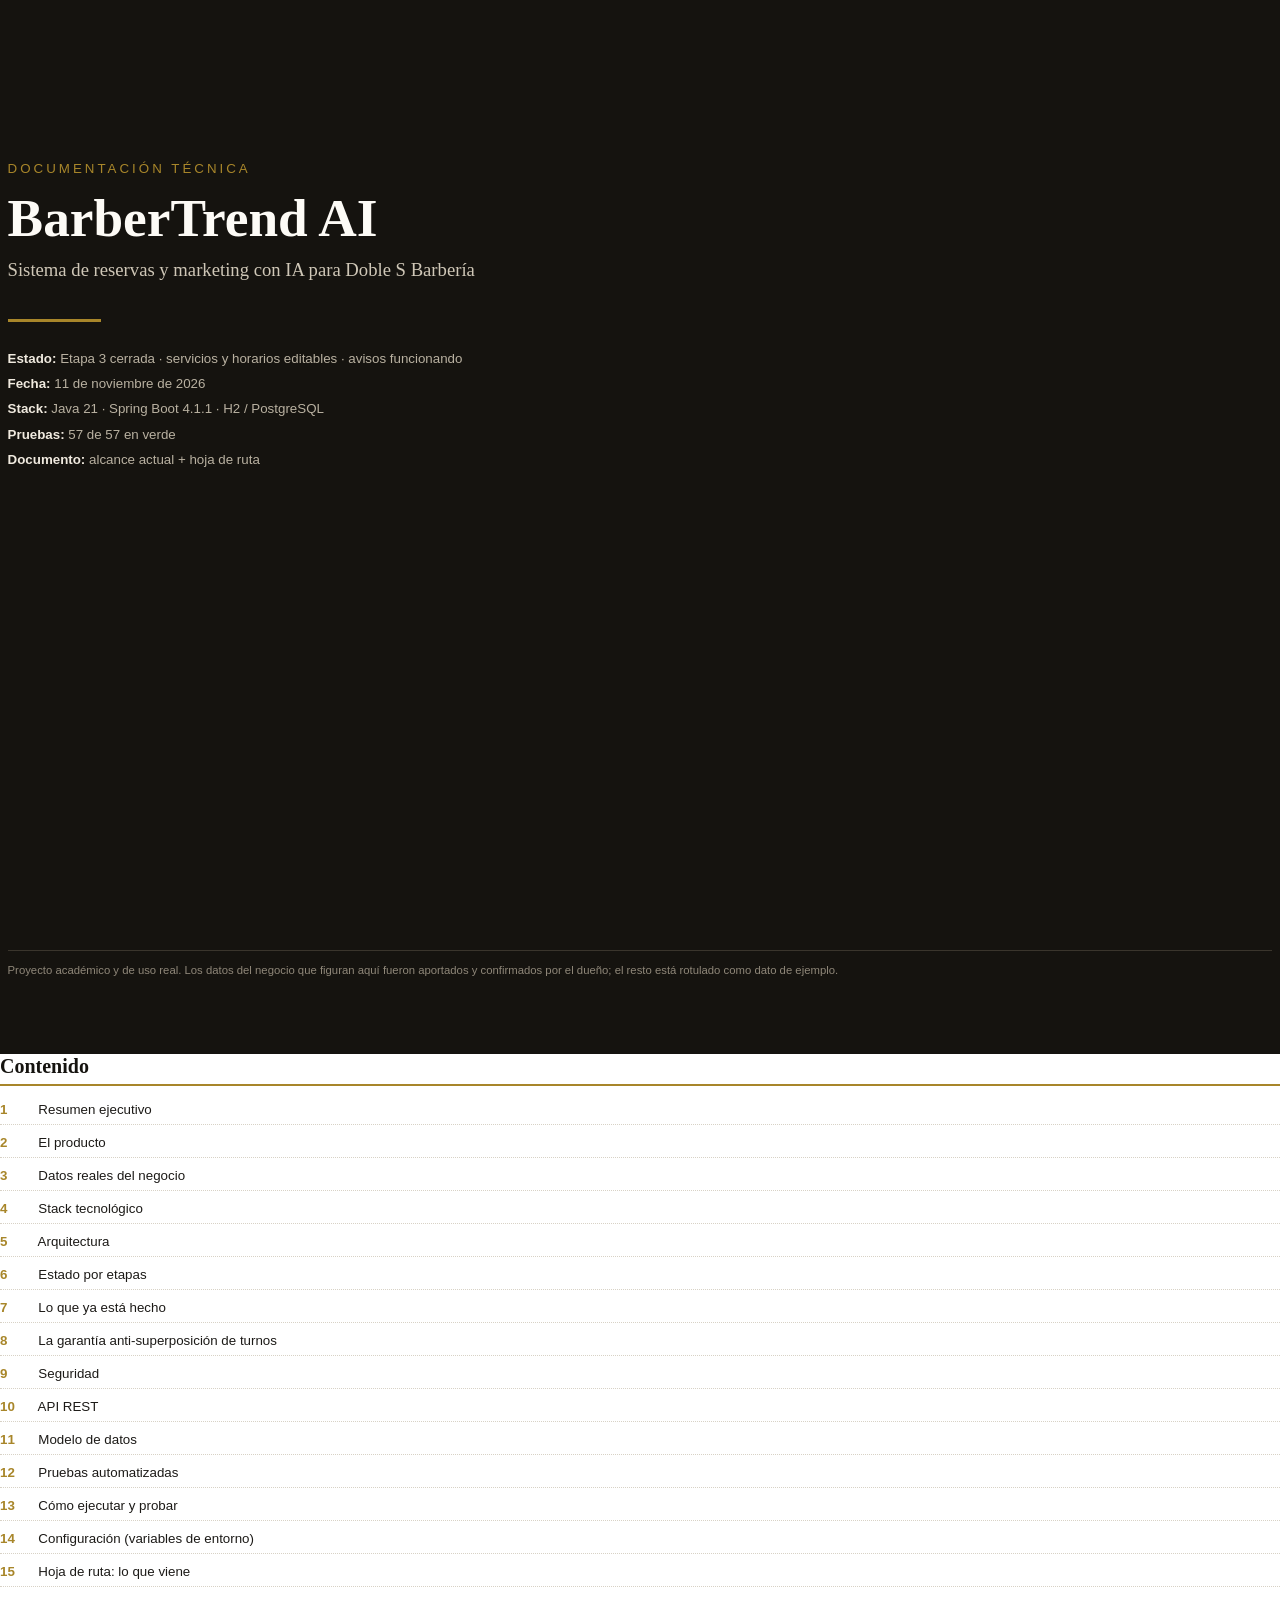
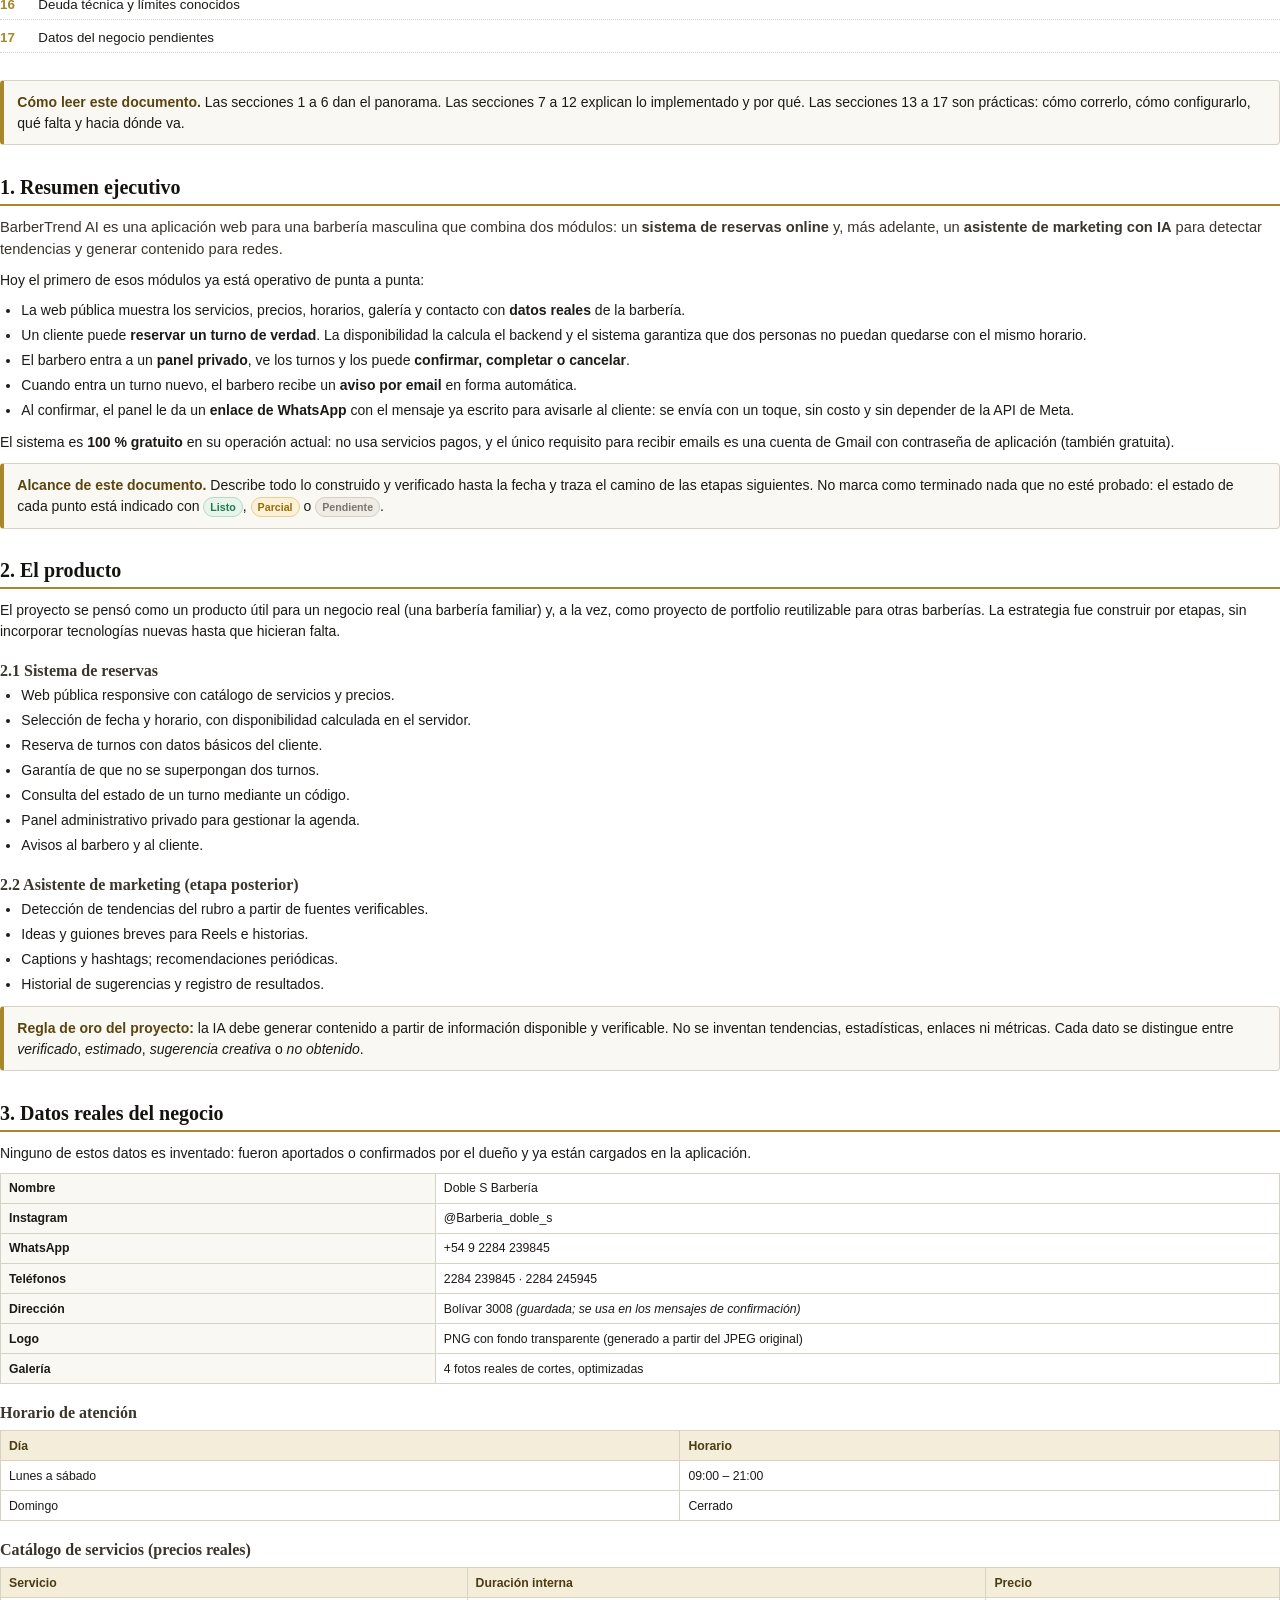
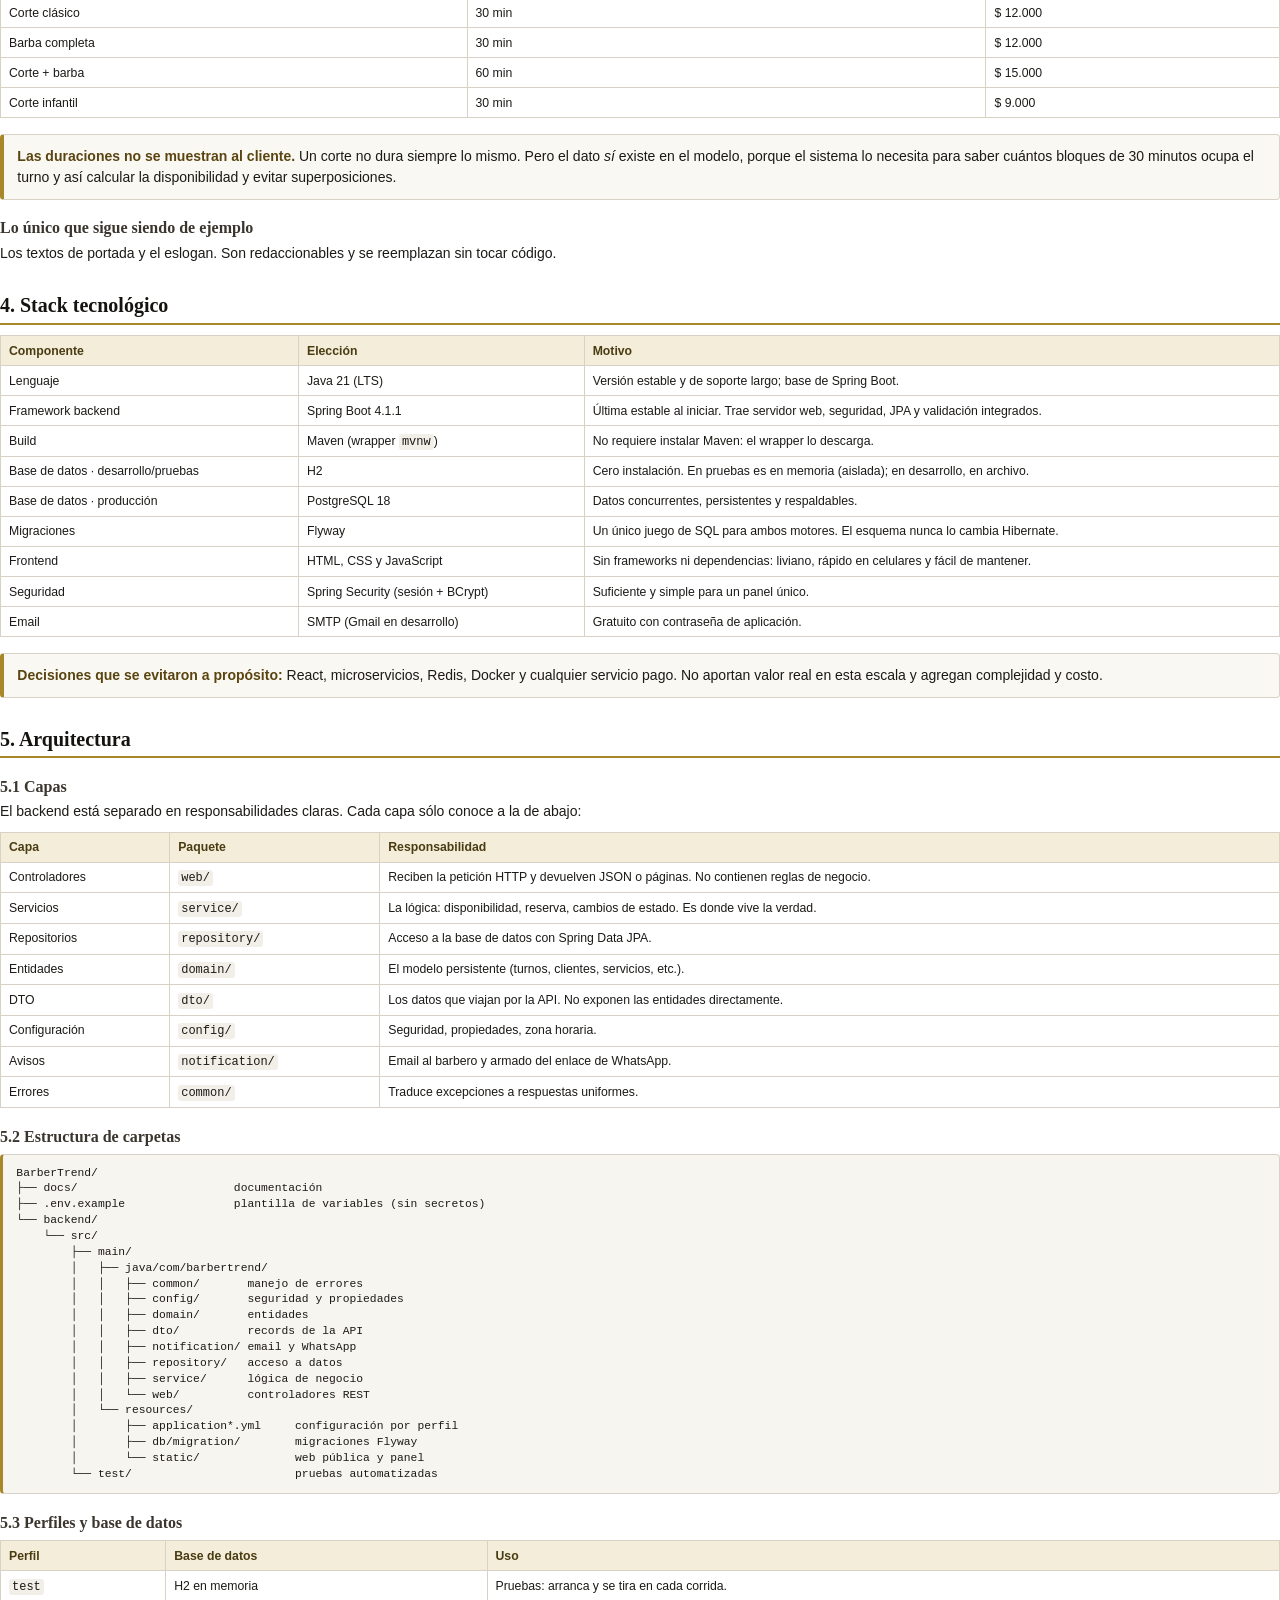
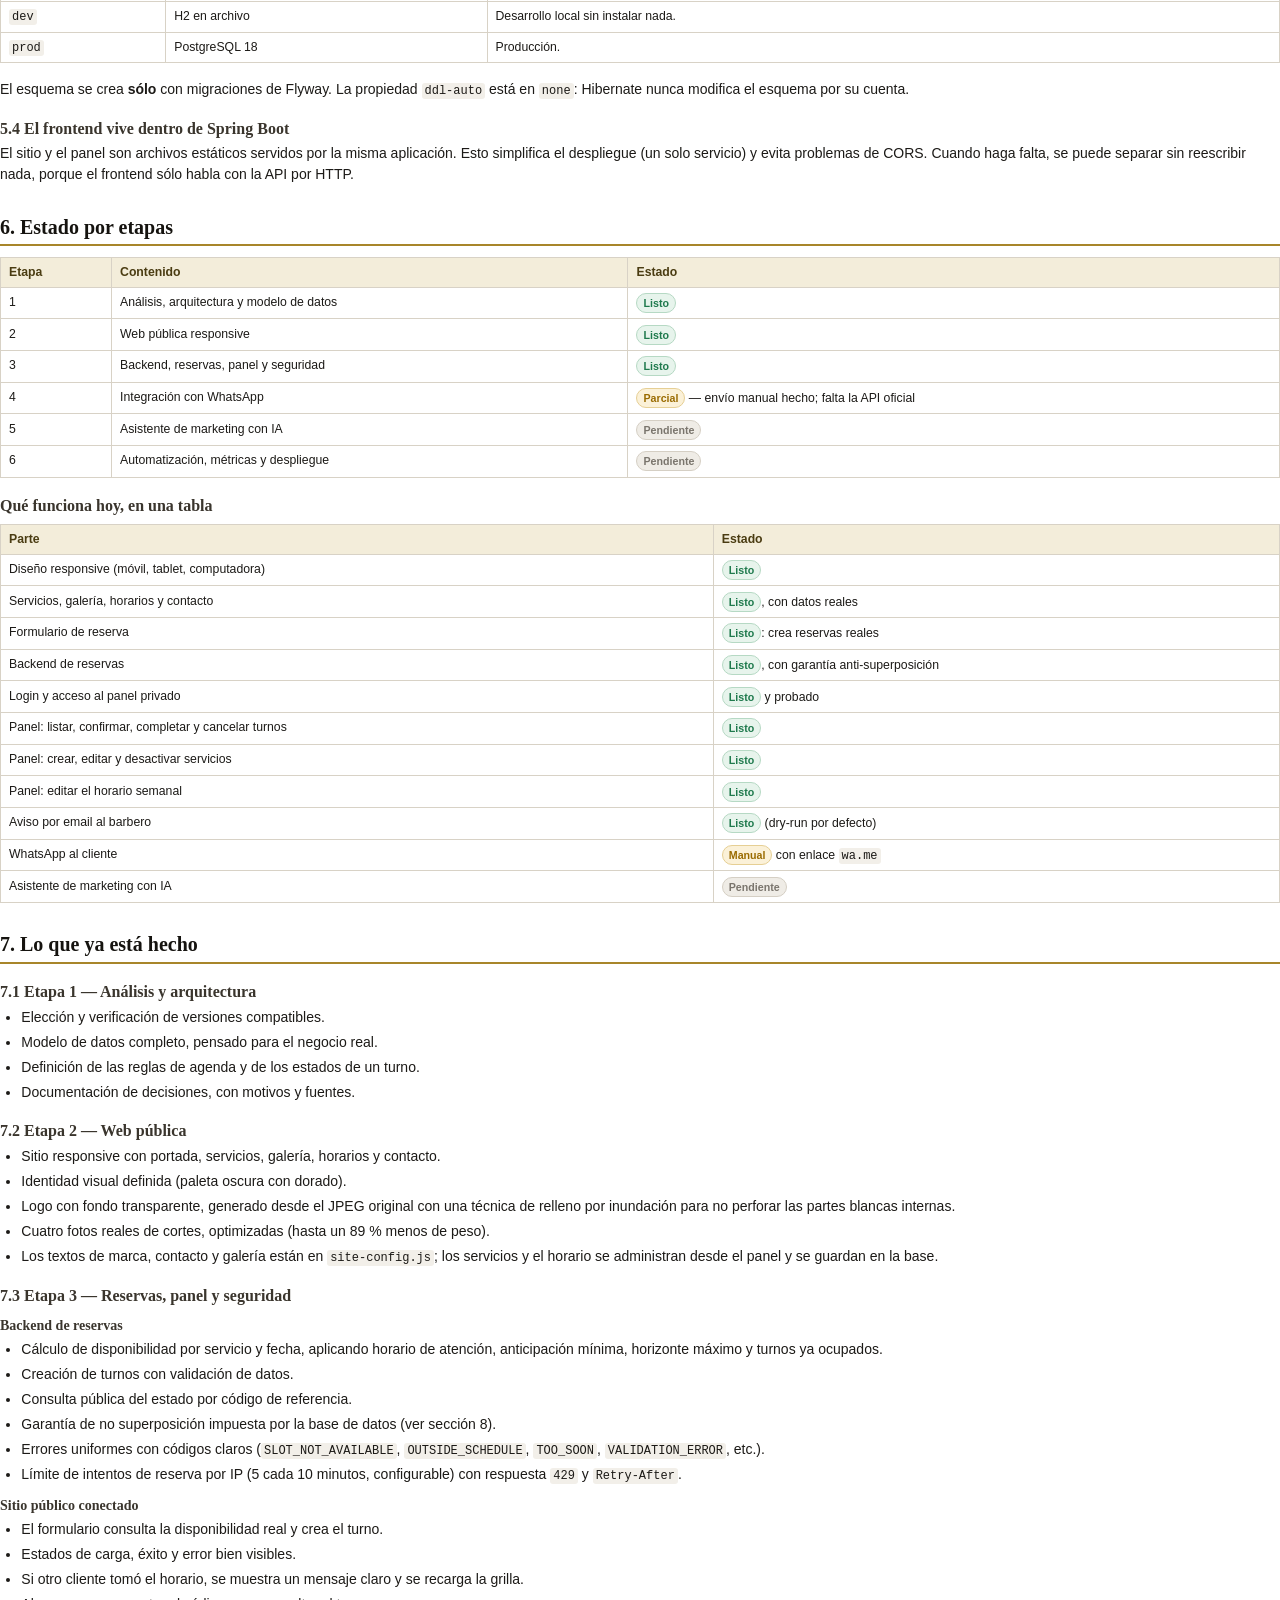
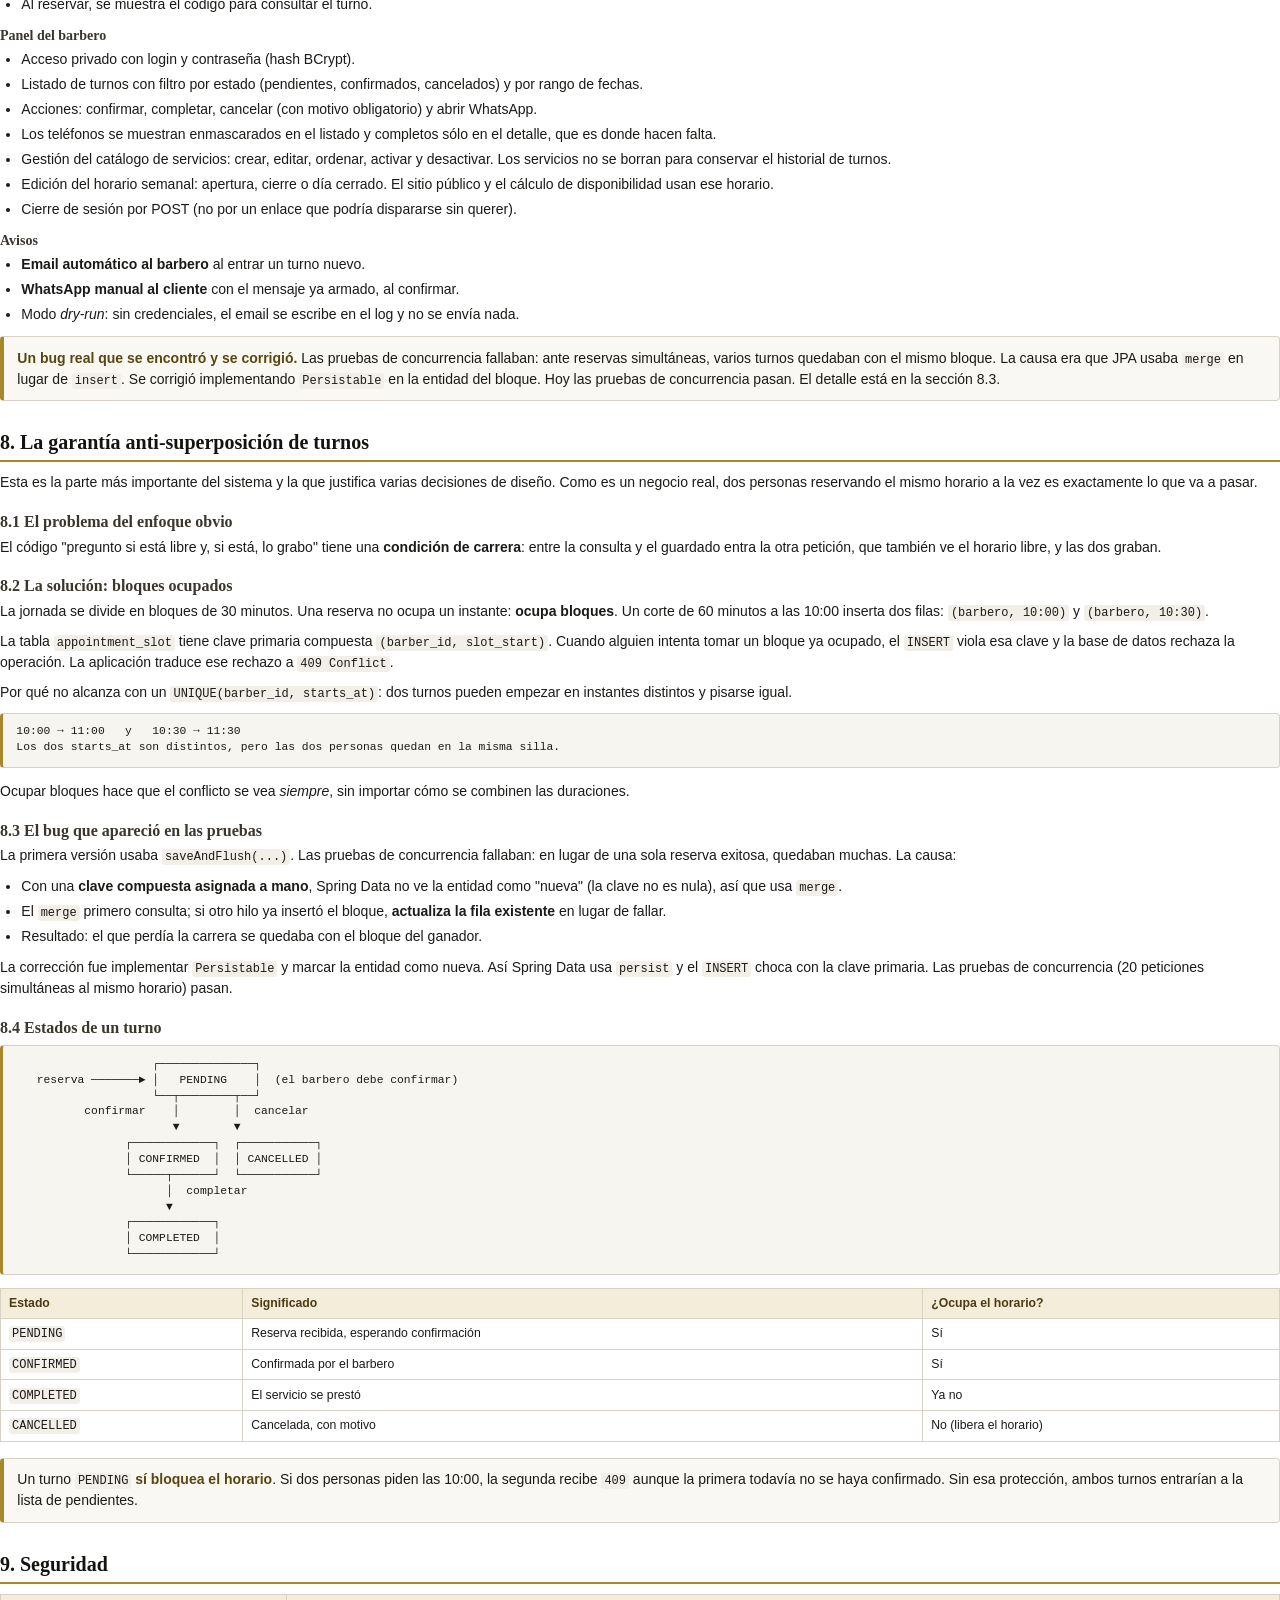
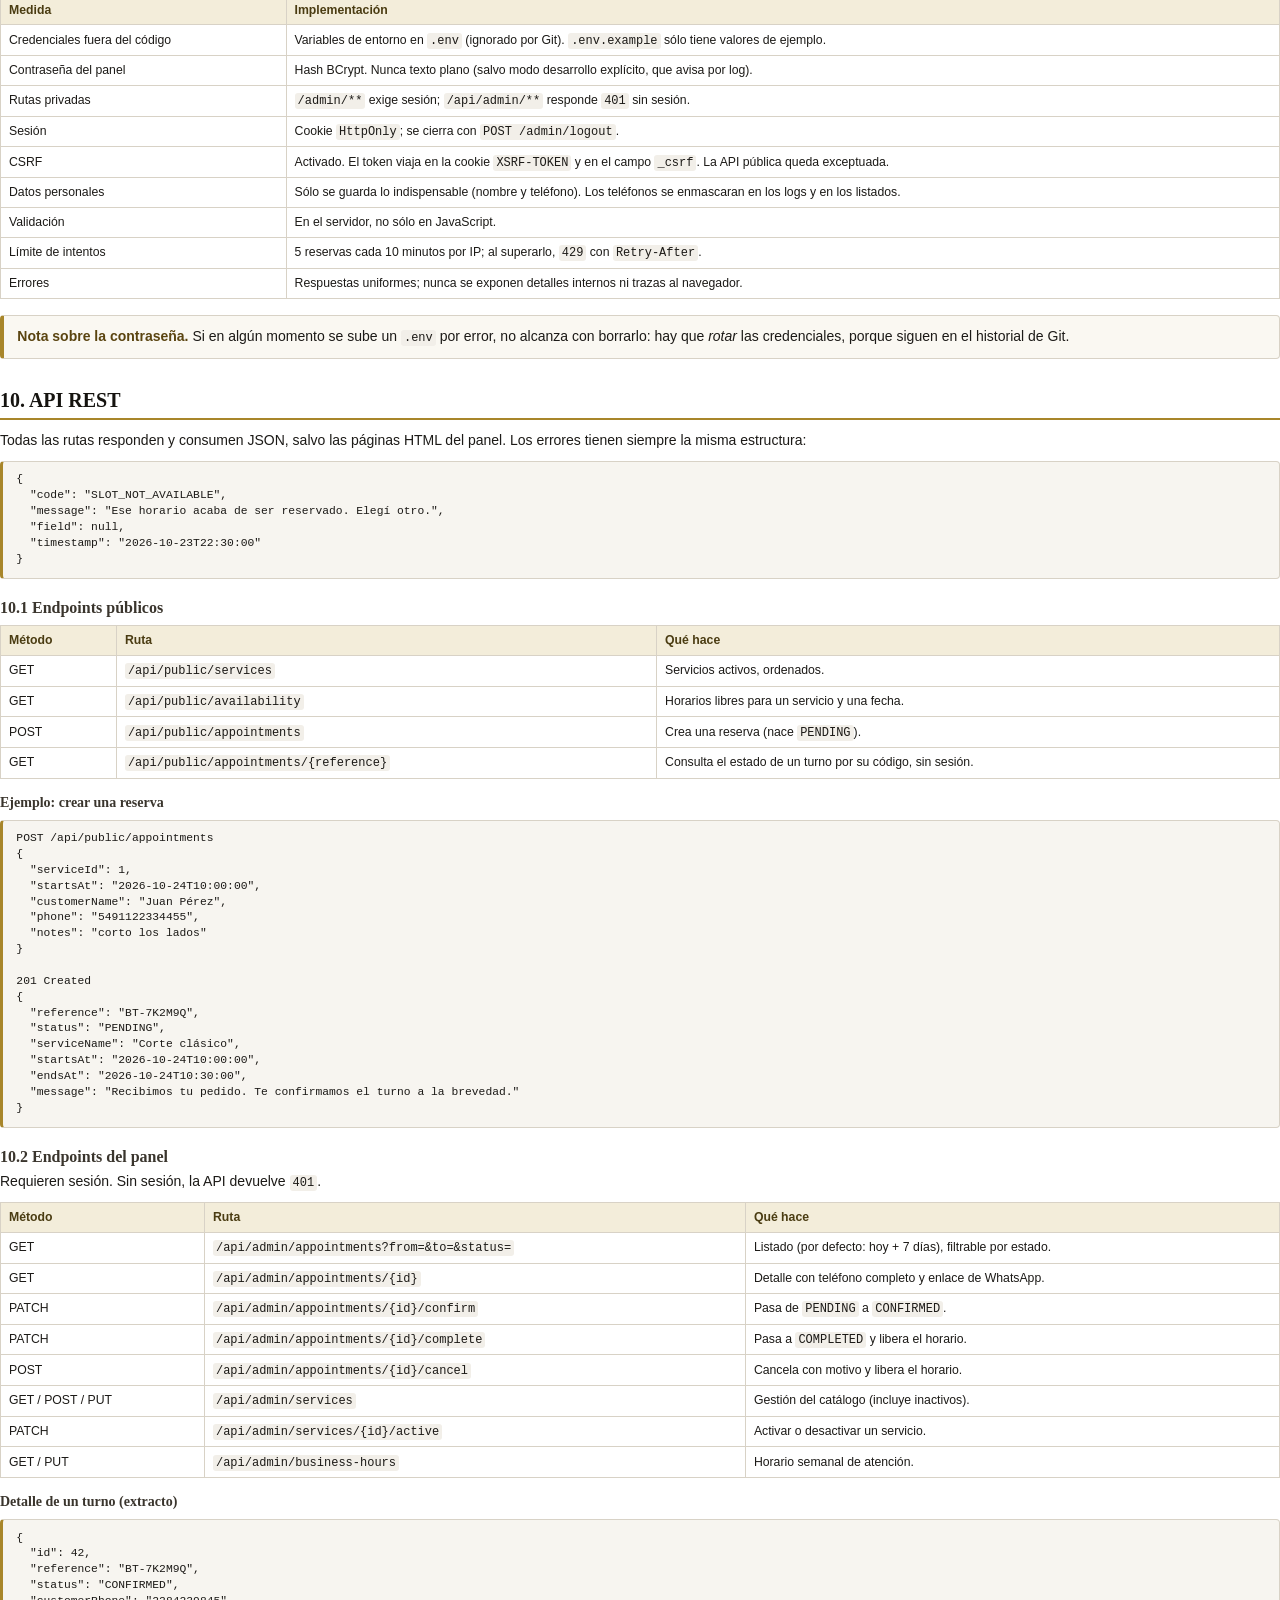
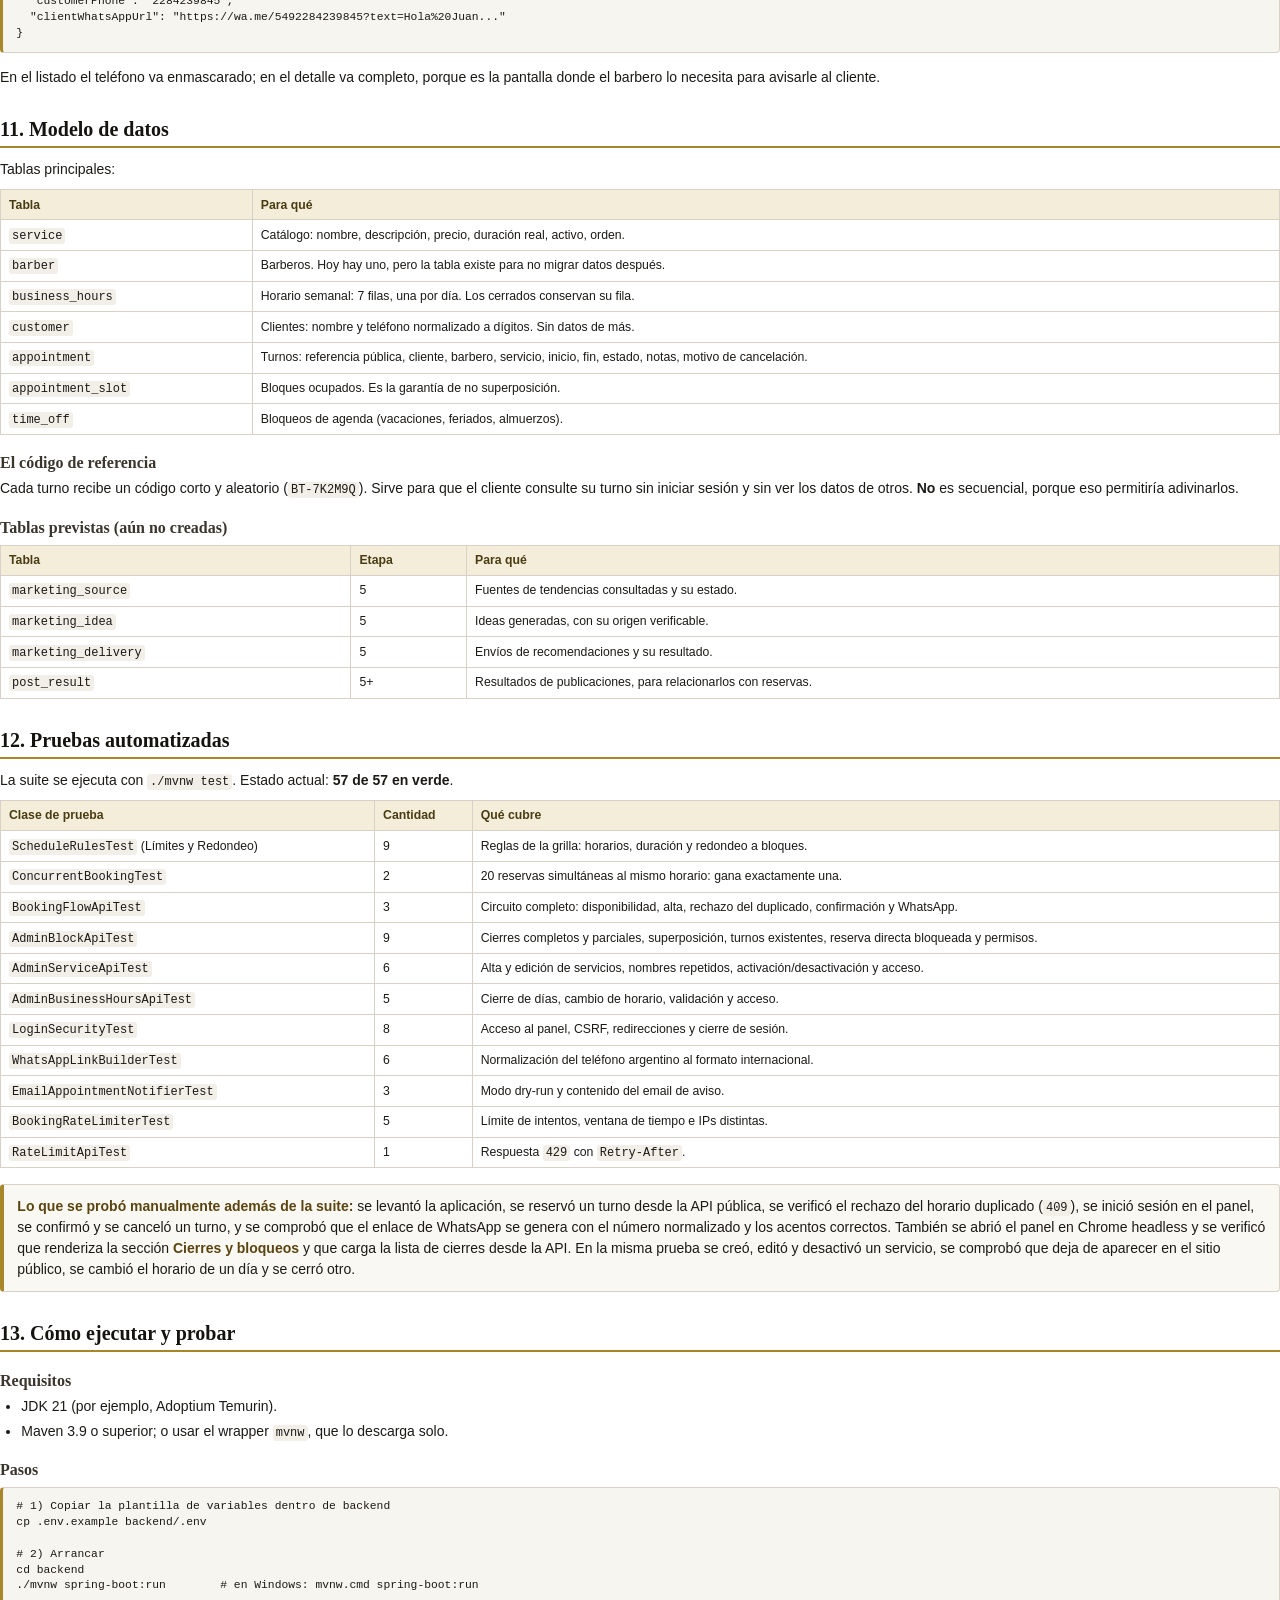
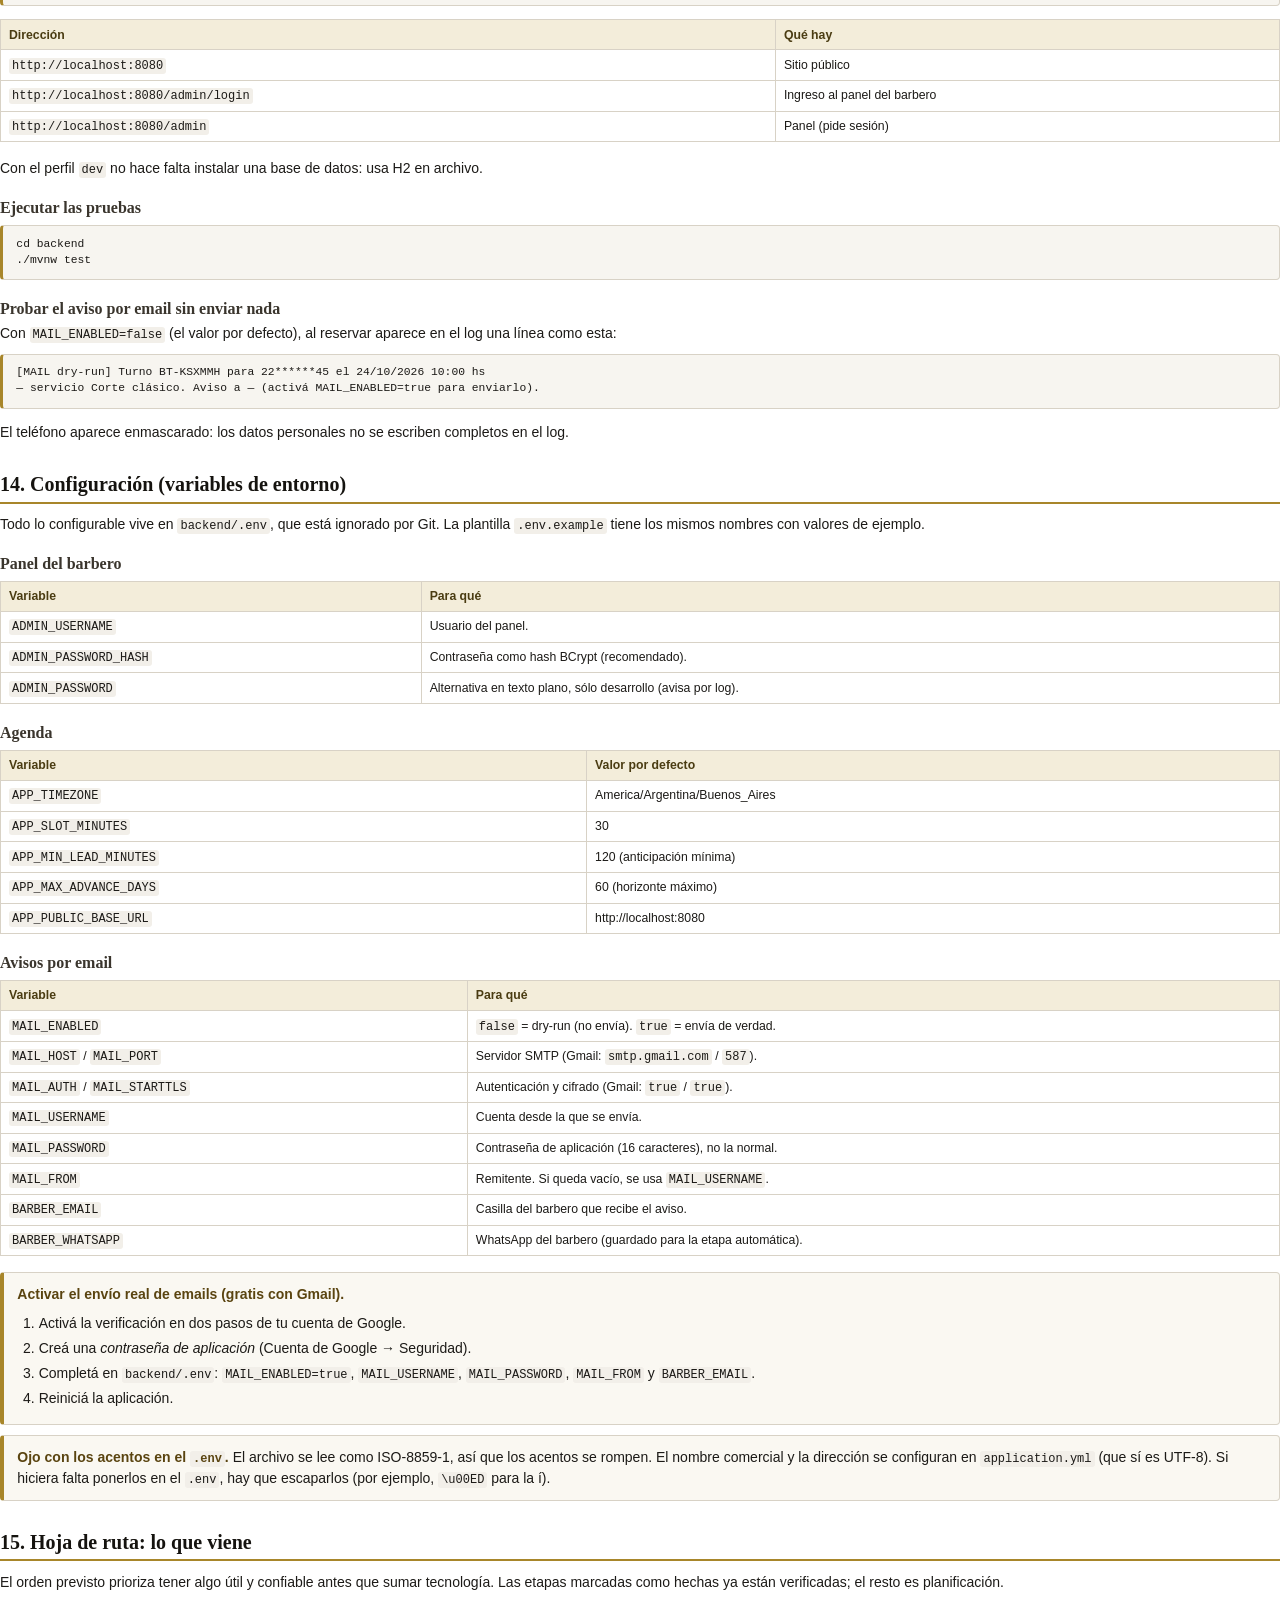
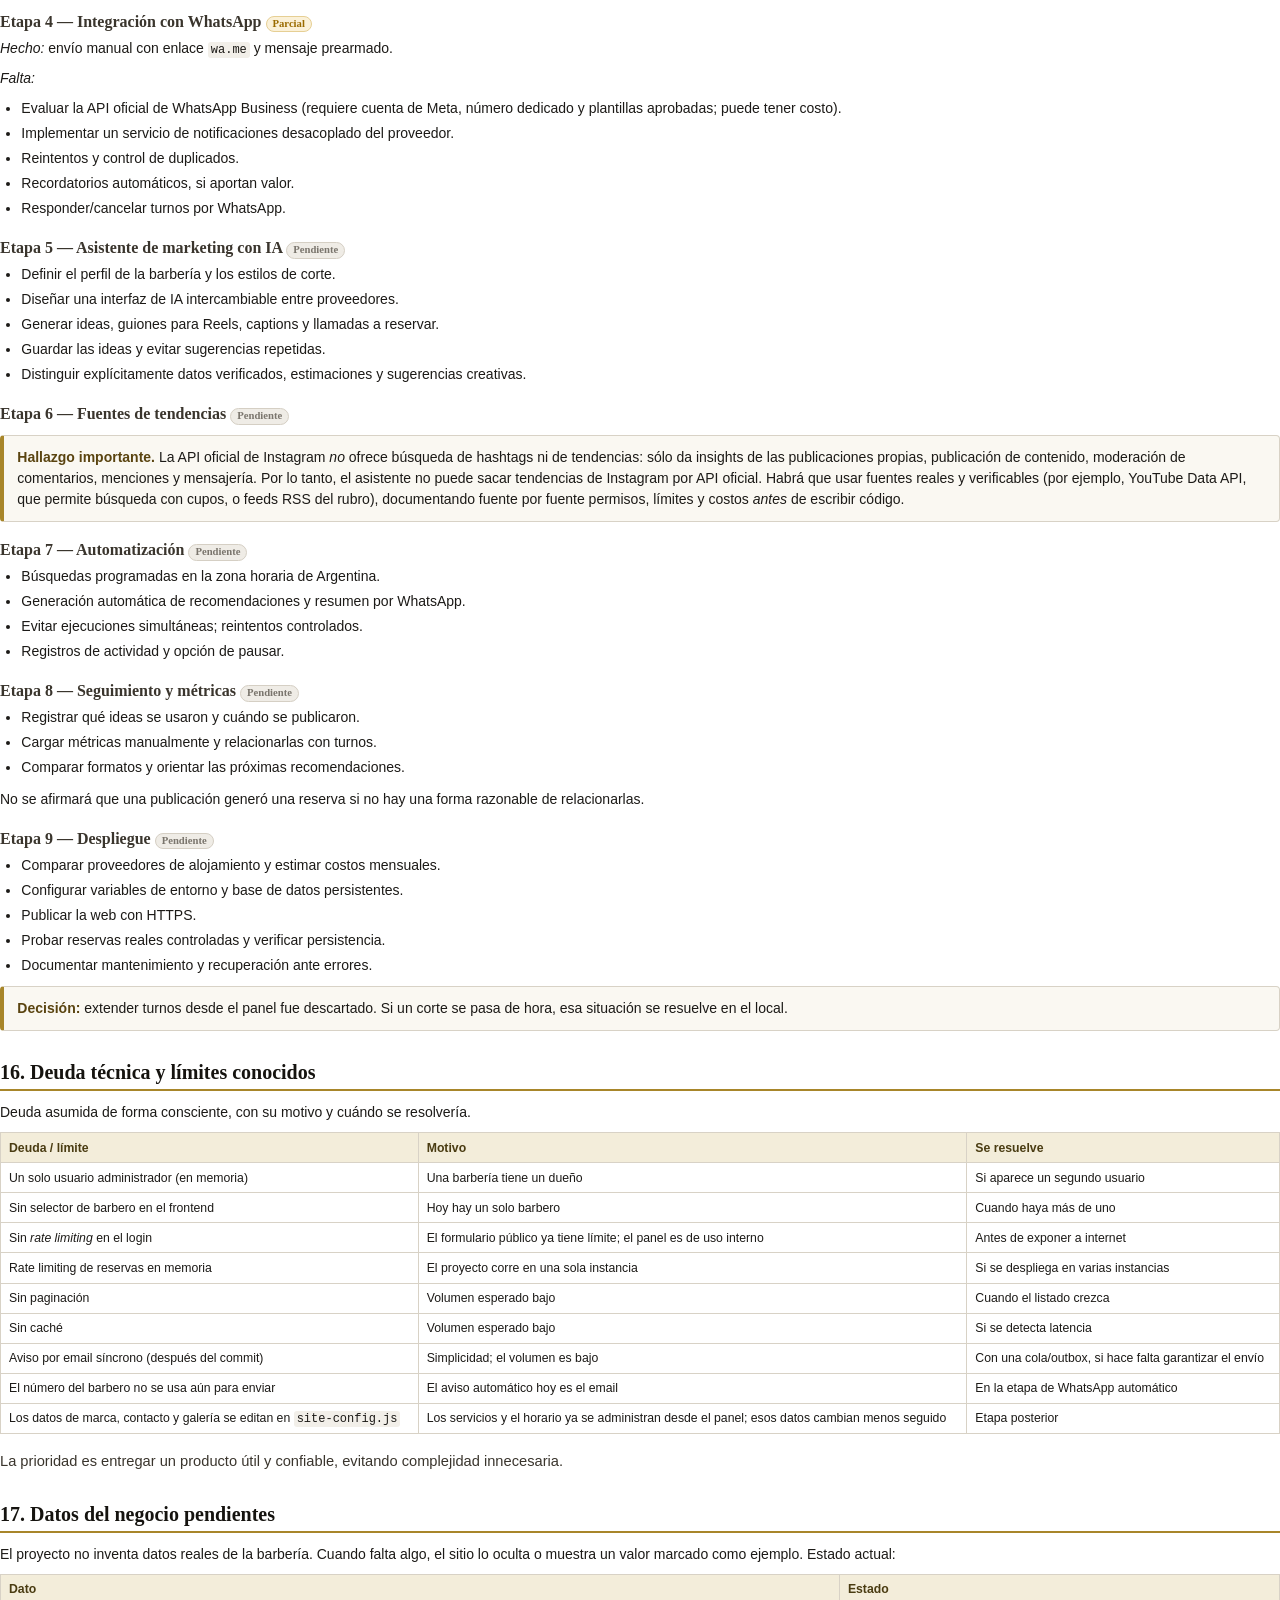
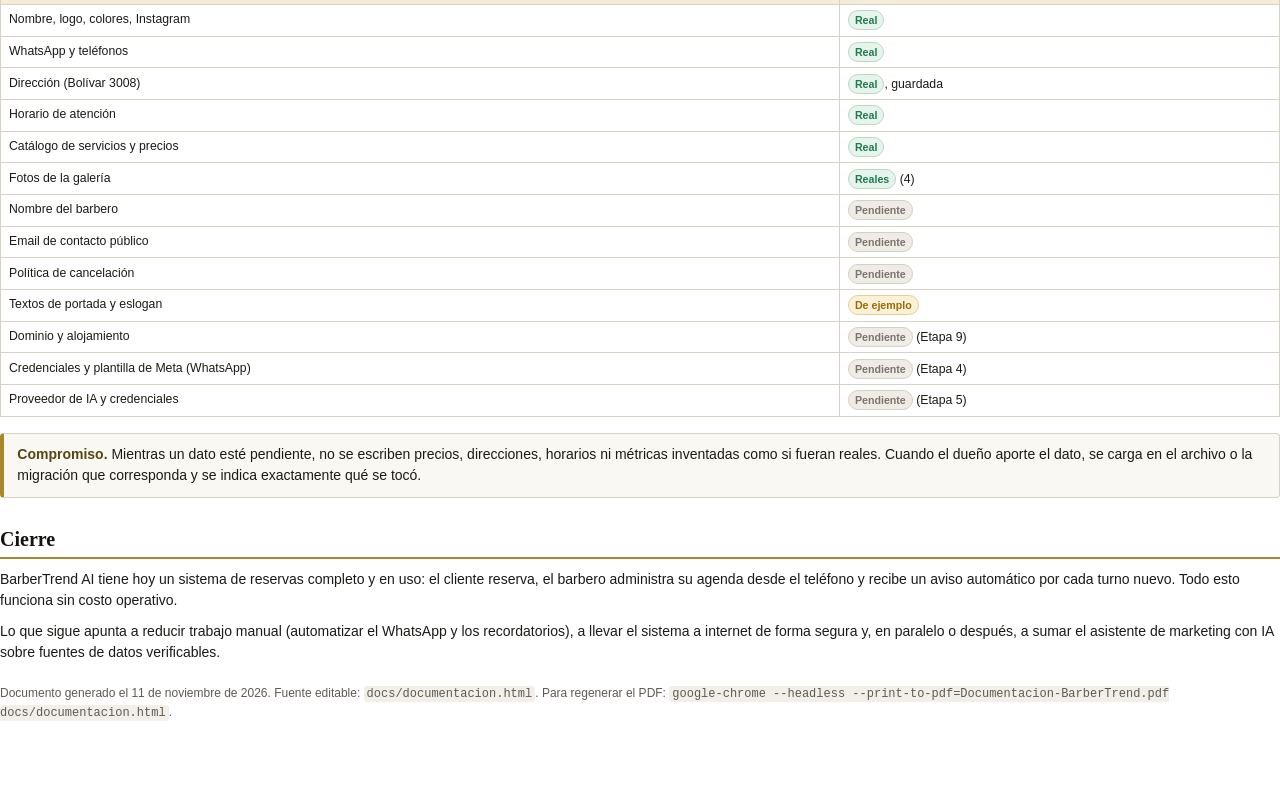
<file: docs/documentacion.html>
<!DOCTYPE html>
<html lang="es">
<head>
<meta charset="UTF-8">
<title>BarberTrend AI — Documentación del proyecto</title>
<style>
    /* =======================================================================
       Estilos pensados para impresión (A4). El PDF se genera con:
       google-chrome --headless --print-to-pdf ...
       ======================================================================= */

    @page {
        size: A4;
        margin: 18mm 16mm 16mm 16mm;
    }

    :root {
        --ink: #1c1a17;
        --muted: #5f5a52;
        --line: #d8d2c6;
        --gold: #a8862a;
        --gold-soft: #f3edda;
        --dark: #15130f;
        --ok: #1f7a4d;
        --ok-bg: #e7f4ec;
        --warn: #9a6b00;
        --warn-bg: #fbf1d8;
        --off: #7a756d;
        --off-bg: #efece6;
    }

    * { box-sizing: border-box; }

    html, body {
        margin: 0;
        padding: 0;
    }

    body {
        font-family: "Segoe UI", Roboto, "Helvetica Neue", Arial, sans-serif;
        color: var(--ink);
        font-size: 10.5pt;
        line-height: 1.5;
    }

    h1, h2, h3, h4 {
        font-family: Georgia, "Times New Roman", serif;
        color: var(--dark);
        line-height: 1.2;
    }

    h1 { font-size: 21pt; margin: 0 0 6pt; }
    h2 {
        font-size: 15pt;
        margin: 22pt 0 8pt;
        padding-bottom: 4pt;
        border-bottom: 2px solid var(--gold);
        page-break-after: avoid;
    }
    h3 {
        font-size: 12pt;
        margin: 14pt 0 4pt;
        color: #3a352d;
        page-break-after: avoid;
    }
    h4 {
        font-size: 10.5pt;
        margin: 10pt 0 3pt;
        color: #3a352d;
        page-break-after: avoid;
    }

    p { margin: 0 0 7pt; }
    ul, ol { margin: 0 0 8pt; padding-left: 16pt; }
    li { margin-bottom: 3pt; }

    a { color: #7a5b00; text-decoration: none; }

    code {
        font-family: "Cascadia Mono", Consolas, "Courier New", monospace;
        font-size: 9pt;
        background: #f2efe9;
        padding: 1px 3px;
        border-radius: 3px;
    }

    pre {
        font-family: "Cascadia Mono", Consolas, "Courier New", monospace;
        font-size: 8.5pt;
        line-height: 1.4;
        background: #f7f5f0;
        border: 1px solid var(--line);
        border-left: 3px solid var(--gold);
        border-radius: 4px;
        padding: 8pt 10pt;
        margin: 6pt 0 10pt;
        white-space: pre-wrap;
        page-break-inside: avoid;
    }

    table {
        width: 100%;
        border-collapse: collapse;
        margin: 6pt 0 12pt;
        font-size: 9.2pt;
        page-break-inside: auto;
    }
    th, td {
        border: 1px solid var(--line);
        padding: 4pt 6pt;
        text-align: left;
        vertical-align: top;
    }
    th {
        background: var(--gold-soft);
        font-weight: 600;
        color: #4a3c12;
    }
    tr { page-break-inside: avoid; }

    .callout {
        border: 1px solid var(--line);
        border-left: 4px solid var(--gold);
        background: #faf8f2;
        border-radius: 4px;
        padding: 8pt 10pt;
        margin: 8pt 0;
        page-break-inside: avoid;
    }
    .callout strong { color: #5a4410; }

    .badge {
        display: inline-block;
        font-size: 8pt;
        font-weight: 700;
        padding: 1px 6px;
        border-radius: 10px;
        border: 1px solid transparent;
        white-space: nowrap;
    }
    .b-ok   { color: var(--ok);   background: var(--ok-bg);   border-color: #b6d9c4; }
    .b-warn { color: var(--warn); background: var(--warn-bg); border-color: #e6cf94; }
    .b-off  { color: var(--off);  background: var(--off-bg);  border-color: #d5cfc4; }

    /* ---------------- Portada ---------------- */
    .cover {
        background: var(--dark);
        color: #f3efe6;
        margin: -18mm -16mm 0 -16mm;
        padding: 60mm 18mm 22mm 18mm;
        height: 297mm;
        page-break-after: always;
        position: relative;
    }
    .cover .kicker {
        color: var(--gold);
        font-size: 10pt;
        letter-spacing: 3px;
        text-transform: uppercase;
        margin-bottom: 6pt;
    }
    .cover h1 {
        color: #fdfbf6;
        font-size: 40pt;
        margin: 0 0 4pt;
    }
    .cover .sub {
        color: #cfc7b7;
        font-size: 14pt;
        font-family: Georgia, serif;
        margin-bottom: 26pt;
    }
    .cover .rule {
        width: 70pt;
        height: 3px;
        background: var(--gold);
        margin: 18pt 0;
    }
    .cover .meta {
        color: #b9b1a1;
        font-size: 10pt;
        line-height: 1.9;
    }
    .cover .meta b { color: #f0eadf; }
    .cover .footer {
        position: absolute;
        bottom: 20mm;
        left: 18mm;
        right: 18mm;
        color: #8f8779;
        font-size: 8.5pt;
        border-top: 1px solid #3a352c;
        padding-top: 8pt;
    }

    /* ---------------- Índice ---------------- */
    .toc { page-break-after: always; }
    .toc ol { list-style: none; padding-left: 0; counter-reset: none; }
    .toc li {
        padding: 3pt 0;
        border-bottom: 1px dotted var(--line);
        font-size: 10pt;
    }
    .toc li .num {
        display: inline-block;
        width: 26pt;
        color: var(--gold);
        font-weight: 700;
    }

    .lead {
        font-size: 11pt;
        color: #3a352d;
    }

    .section { page-break-before: always; }
    .nobreak { page-break-inside: avoid; }

    .two-col { display: flex; gap: 14pt; }
    .two-col > div { flex: 1; }

    .kv { margin: 0 0 10pt; }
    .kv td:first-child { width: 34%; font-weight: 600; background: #faf8f2; }
</style>
</head>
<body>

<!-- ===================================================================== -->
<!-- PORTADA                                                               -->
<!-- ===================================================================== -->
<section class="cover">
    <div class="kicker">Documentación técnica</div>
    <h1>BarberTrend&nbsp;AI</h1>
    <div class="sub">Sistema de reservas y marketing con IA para Doble S Barbería</div>
    <div class="rule"></div>
    <div class="meta">
        <div><b>Estado:</b> Etapa 3 cerrada · servicios y horarios editables · avisos funcionando</div>
        <div><b>Fecha:</b> 11 de noviembre de 2026</div>
        <div><b>Stack:</b> Java 21 · Spring Boot 4.1.1 · H2 / PostgreSQL</div>
        <div><b>Pruebas:</b> 57 de 57 en verde</div>
        <div><b>Documento:</b> alcance actual + hoja de ruta</div>
    </div>
    <div class="footer">
        Proyecto académico y de uso real. Los datos del negocio que figuran
        aquí fueron aportados y confirmados por el dueño; el resto está
        rotulado como dato de ejemplo.
    </div>
</section>

<!-- ===================================================================== -->
<!-- ÍNDICE                                                                -->
<!-- ===================================================================== -->
<section class="toc">
    <h2 style="margin-top:0;">Contenido</h2>
    <ol>
        <li><span class="num">1</span> Resumen ejecutivo</li>
        <li><span class="num">2</span> El producto</li>
        <li><span class="num">3</span> Datos reales del negocio</li>
        <li><span class="num">4</span> Stack tecnológico</li>
        <li><span class="num">5</span> Arquitectura</li>
        <li><span class="num">6</span> Estado por etapas</li>
        <li><span class="num">7</span> Lo que ya está hecho</li>
        <li><span class="num">8</span> La garantía anti-superposición de turnos</li>
        <li><span class="num">9</span> Seguridad</li>
        <li><span class="num">10</span> API REST</li>
        <li><span class="num">11</span> Modelo de datos</li>
        <li><span class="num">12</span> Pruebas automatizadas</li>
        <li><span class="num">13</span> Cómo ejecutar y probar</li>
        <li><span class="num">14</span> Configuración (variables de entorno)</li>
        <li><span class="num">15</span> Hoja de ruta: lo que viene</li>
        <li><span class="num">16</span> Deuda técnica y límites conocidos</li>
        <li><span class="num">17</span> Datos del negocio pendientes</li>
    </ol>

    <div class="callout" style="margin-top:20pt;">
        <strong>Cómo leer este documento.</strong> Las secciones 1 a 6 dan el
        panorama. Las secciones 7 a 12 explican lo implementado y por qué. Las
        secciones 13 a 17 son prácticas: cómo correrlo, cómo configurarlo, qué
        falta y hacia dónde va.
    </div>
</section>

<!-- ===================================================================== -->
<!-- 1. RESUMEN                                                            -->
<!-- ===================================================================== -->
<section>
    <h2>1. Resumen ejecutivo</h2>

    <p class="lead">
        BarberTrend AI es una aplicación web para una barbería masculina que
        combina dos módulos: un <strong>sistema de reservas online</strong> y,
        más adelante, un <strong>asistente de marketing con IA</strong> para
        detectar tendencias y generar contenido para redes.
    </p>

    <p>
        Hoy el primero de esos módulos ya está operativo de punta a punta:
    </p>

    <ul>
        <li>La web pública muestra los servicios, precios, horarios, galería y
            contacto con <strong>datos reales</strong> de la barbería.</li>
        <li>Un cliente puede <strong>reservar un turno de verdad</strong>. La
            disponibilidad la calcula el backend y el sistema garantiza que dos
            personas no puedan quedarse con el mismo horario.</li>
        <li>El barbero entra a un <strong>panel privado</strong>, ve los turnos
            y los puede <strong>confirmar, completar o cancelar</strong>.</li>
        <li>Cuando entra un turno nuevo, el barbero recibe un <strong>aviso por
            email</strong> en forma automática.</li>
        <li>Al confirmar, el panel le da un <strong>enlace de WhatsApp</strong>
            con el mensaje ya escrito para avisarle al cliente: se envía con un
            toque, sin costo y sin depender de la API de Meta.</li>
    </ul>

    <p>
        El sistema es <strong>100 % gratuito</strong> en su operación actual: no
        usa servicios pagos, y el único requisito para recibir emails es una
        cuenta de Gmail con contraseña de aplicación (también gratuita).
    </p>

    <div class="callout">
        <strong>Alcance de este documento.</strong> Describe todo lo construido
        y verificado hasta la fecha y traza el camino de las etapas siguientes.
        No marca como terminado nada que no esté probado: el estado de cada
        punto está indicado con <span class="badge b-ok">Listo</span>,
        <span class="badge b-warn">Parcial</span> o
        <span class="badge b-off">Pendiente</span>.
    </div>
</section>

<!-- ===================================================================== -->
<!-- 2. EL PRODUCTO                                                        -->
<!-- ===================================================================== -->
<section>
    <h2>2. El producto</h2>

    <p>
        El proyecto se pensó como un producto útil para un negocio real (una
        barbería familiar) y, a la vez, como proyecto de portfolio reutilizable
        para otras barberías. La estrategia fue construir por etapas, sin
        incorporar tecnologías nuevas hasta que hicieran falta.
    </p>

    <h3>2.1 Sistema de reservas</h3>
    <ul>
        <li>Web pública responsive con catálogo de servicios y precios.</li>
        <li>Selección de fecha y horario, con disponibilidad calculada en el
            servidor.</li>
        <li>Reserva de turnos con datos básicos del cliente.</li>
        <li>Garantía de que no se superpongan dos turnos.</li>
        <li>Consulta del estado de un turno mediante un código.</li>
        <li>Panel administrativo privado para gestionar la agenda.</li>
        <li>Avisos al barbero y al cliente.</li>
    </ul>

    <h3>2.2 Asistente de marketing (etapa posterior)</h3>
    <ul>
        <li>Detección de tendencias del rubro a partir de fuentes verificables.</li>
        <li>Ideas y guiones breves para Reels e historias.</li>
        <li>Captions y hashtags; recomendaciones periódicas.</li>
        <li>Historial de sugerencias y registro de resultados.</li>
    </ul>

    <div class="callout">
        <strong>Regla de oro del proyecto:</strong> la IA debe generar contenido
        a partir de información disponible y verificable. No se inventan
        tendencias, estadísticas, enlaces ni métricas. Cada dato se distingue
        entre <em>verificado</em>, <em>estimado</em>, <em>sugerencia creativa</em>
        o <em>no obtenido</em>.
    </div>
</section>

<!-- ===================================================================== -->
<!-- 3. DATOS REALES                                                       -->
<!-- ===================================================================== -->
<section>
    <h2>3. Datos reales del negocio</h2>

    <p>
        Ninguno de estos datos es inventado: fueron aportados o confirmados por
        el dueño y ya están cargados en la aplicación.
    </p>

    <table class="kv">
        <tr><td>Nombre</td><td>Doble S Barbería</td></tr>
        <tr><td>Instagram</td><td>@Barberia_doble_s</td></tr>
        <tr><td>WhatsApp</td><td>+54 9 2284 239845</td></tr>
        <tr><td>Teléfonos</td><td>2284 239845 · 2284 245945</td></tr>
        <tr><td>Dirección</td><td>Bolívar 3008 <em>(guardada; se usa en los mensajes de confirmación)</em></td></tr>
        <tr><td>Logo</td><td>PNG con fondo transparente (generado a partir del JPEG original)</td></tr>
        <tr><td>Galería</td><td>4 fotos reales de cortes, optimizadas</td></tr>
    </table>

    <h3>Horario de atención</h3>
    <table>
        <tr><th>Día</th><th>Horario</th></tr>
        <tr><td>Lunes a sábado</td><td>09:00 – 21:00</td></tr>
        <tr><td>Domingo</td><td>Cerrado</td></tr>
    </table>

    <h3>Catálogo de servicios (precios reales)</h3>
    <table>
        <tr><th>Servicio</th><th>Duración interna</th><th>Precio</th></tr>
        <tr><td>Corte clásico</td><td>30 min</td><td>$ 12.000</td></tr>
        <tr><td>Barba completa</td><td>30 min</td><td>$ 12.000</td></tr>
        <tr><td>Corte + barba</td><td>60 min</td><td>$ 15.000</td></tr>
        <tr><td>Corte infantil</td><td>30 min</td><td>$ 9.000</td></tr>
    </table>

    <div class="callout">
        <strong>Las duraciones no se muestran al cliente.</strong> Un corte no
        dura siempre lo mismo. Pero el dato <em>sí</em> existe en el modelo,
        porque el sistema lo necesita para saber cuántos bloques de 30 minutos
        ocupa el turno y así calcular la disponibilidad y evitar
        superposiciones.
    </div>

    <h3>Lo único que sigue siendo de ejemplo</h3>
    <p>
        Los textos de portada y el eslogan. Son redaccionables y se reemplazan
        sin tocar código.
    </p>
</section>

<!-- ===================================================================== -->
<!-- 4. STACK                                                              -->
<!-- ===================================================================== -->
<section>
    <h2>4. Stack tecnológico</h2>

    <table>
        <tr><th>Componente</th><th>Elección</th><th>Motivo</th></tr>
        <tr>
            <td>Lenguaje</td><td>Java 21 (LTS)</td>
            <td>Versión estable y de soporte largo; base de Spring Boot.</td>
        </tr>
        <tr>
            <td>Framework backend</td><td>Spring Boot 4.1.1</td>
            <td>Última estable al iniciar. Trae servidor web, seguridad, JPA y
                validación integrados.</td>
        </tr>
        <tr>
            <td>Build</td><td>Maven (wrapper <code>mvnw</code>)</td>
            <td>No requiere instalar Maven: el wrapper lo descarga.</td>
        </tr>
        <tr>
            <td>Base de datos · desarrollo/pruebas</td><td>H2</td>
            <td>Cero instalación. En pruebas es en memoria (aislada); en
                desarrollo, en archivo.</td>
        </tr>
        <tr>
            <td>Base de datos · producción</td><td>PostgreSQL 18</td>
            <td>Datos concurrentes, persistentes y respaldables.</td>
        </tr>
        <tr>
            <td>Migraciones</td><td>Flyway</td>
            <td>Un único juego de SQL para ambos motores. El esquema nunca lo
                cambia Hibernate.</td>
        </tr>
        <tr>
            <td>Frontend</td><td>HTML, CSS y JavaScript</td>
            <td>Sin frameworks ni dependencias: liviano, rápido en celulares y
                fácil de mantener.</td>
        </tr>
        <tr>
            <td>Seguridad</td><td>Spring Security (sesión + BCrypt)</td>
            <td>Suficiente y simple para un panel único.</td>
        </tr>
        <tr>
            <td>Email</td><td>SMTP (Gmail en desarrollo)</td>
            <td>Gratuito con contraseña de aplicación.</td>
        </tr>
    </table>

    <div class="callout">
        <strong>Decisiones que se evitaron a propósito:</strong> React,
        microservicios, Redis, Docker y cualquier servicio pago. No aportan
        valor real en esta escala y agregan complejidad y costo.
    </div>
</section>

<!-- ===================================================================== -->
<!-- 5. ARQUITECTURA                                                       -->
<!-- ===================================================================== -->
<section>
    <h2>5. Arquitectura</h2>

    <h3>5.1 Capas</h3>
    <p>
        El backend está separado en responsabilidades claras. Cada capa sólo
        conoce a la de abajo:
    </p>
    <table>
        <tr><th>Capa</th><th>Paquete</th><th>Responsabilidad</th></tr>
        <tr><td>Controladores</td><td><code>web/</code></td><td>Reciben la petición HTTP y devuelven JSON o páginas. No contienen reglas de negocio.</td></tr>
        <tr><td>Servicios</td><td><code>service/</code></td><td>La lógica: disponibilidad, reserva, cambios de estado. Es donde vive la verdad.</td></tr>
        <tr><td>Repositorios</td><td><code>repository/</code></td><td>Acceso a la base de datos con Spring Data JPA.</td></tr>
        <tr><td>Entidades</td><td><code>domain/</code></td><td>El modelo persistente (turnos, clientes, servicios, etc.).</td></tr>
        <tr><td>DTO</td><td><code>dto/</code></td><td>Los datos que viajan por la API. No exponen las entidades directamente.</td></tr>
        <tr><td>Configuración</td><td><code>config/</code></td><td>Seguridad, propiedades, zona horaria.</td></tr>
        <tr><td>Avisos</td><td><code>notification/</code></td><td>Email al barbero y armado del enlace de WhatsApp.</td></tr>
        <tr><td>Errores</td><td><code>common/</code></td><td>Traduce excepciones a respuestas uniformes.</td></tr>
    </table>

    <h3>5.2 Estructura de carpetas</h3>
<pre>BarberTrend/
├── docs/                       documentación
├── .env.example                plantilla de variables (sin secretos)
└── backend/
    └── src/
        ├── main/
        │   ├── java/com/barbertrend/
        │   │   ├── common/       manejo de errores
        │   │   ├── config/       seguridad y propiedades
        │   │   ├── domain/       entidades
        │   │   ├── dto/          records de la API
        │   │   ├── notification/ email y WhatsApp
        │   │   ├── repository/   acceso a datos
        │   │   ├── service/      lógica de negocio
        │   │   └── web/          controladores REST
        │   └── resources/
        │       ├── application*.yml     configuración por perfil
        │       ├── db/migration/        migraciones Flyway
        │       └── static/              web pública y panel
        └── test/                        pruebas automatizadas</pre>

    <h3>5.3 Perfiles y base de datos</h3>
    <table>
        <tr><th>Perfil</th><th>Base de datos</th><th>Uso</th></tr>
        <tr><td><code>test</code></td><td>H2 en memoria</td><td>Pruebas: arranca y se tira en cada corrida.</td></tr>
        <tr><td><code>dev</code></td><td>H2 en archivo</td><td>Desarrollo local sin instalar nada.</td></tr>
        <tr><td><code>prod</code></td><td>PostgreSQL 18</td><td>Producción.</td></tr>
    </table>
    <p>
        El esquema se crea <strong>sólo</strong> con migraciones de Flyway. La
        propiedad <code>ddl-auto</code> está en <code>none</code>: Hibernate
        nunca modifica el esquema por su cuenta.
    </p>

    <h3>5.4 El frontend vive dentro de Spring Boot</h3>
    <p>
        El sitio y el panel son archivos estáticos servidos por la misma
        aplicación. Esto simplifica el despliegue (un solo servicio) y evita
        problemas de CORS. Cuando haga falta, se puede separar sin reescribir
        nada, porque el frontend sólo habla con la API por HTTP.
    </p>
</section>

<!-- ===================================================================== -->
<!-- 6. ESTADO POR ETAPAS                                                  -->
<!-- ===================================================================== -->
<section>
    <h2>6. Estado por etapas</h2>

    <table>
        <tr><th>Etapa</th><th>Contenido</th><th>Estado</th></tr>
        <tr><td>1</td><td>Análisis, arquitectura y modelo de datos</td><td><span class="badge b-ok">Listo</span></td></tr>
        <tr><td>2</td><td>Web pública responsive</td><td><span class="badge b-ok">Listo</span></td></tr>
        <tr><td>3</td><td>Backend, reservas, panel y seguridad</td><td><span class="badge b-ok">Listo</span></td></tr>
        <tr><td>4</td><td>Integración con WhatsApp</td><td><span class="badge b-warn">Parcial</span> — envío manual hecho; falta la API oficial</td></tr>
        <tr><td>5</td><td>Asistente de marketing con IA</td><td><span class="badge b-off">Pendiente</span></td></tr>
        <tr><td>6</td><td>Automatización, métricas y despliegue</td><td><span class="badge b-off">Pendiente</span></td></tr>
    </table>

    <h3>Qué funciona hoy, en una tabla</h3>
    <table>
        <tr><th>Parte</th><th>Estado</th></tr>
        <tr><td>Diseño responsive (móvil, tablet, computadora)</td><td><span class="badge b-ok">Listo</span></td></tr>
        <tr><td>Servicios, galería, horarios y contacto</td><td><span class="badge b-ok">Listo</span>, con datos reales</td></tr>
        <tr><td>Formulario de reserva</td><td><span class="badge b-ok">Listo</span>: crea reservas reales</td></tr>
        <tr><td>Backend de reservas</td><td><span class="badge b-ok">Listo</span>, con garantía anti-superposición</td></tr>
        <tr><td>Login y acceso al panel privado</td><td><span class="badge b-ok">Listo</span> y probado</td></tr>
        <tr><td>Panel: listar, confirmar, completar y cancelar turnos</td><td><span class="badge b-ok">Listo</span></td></tr>
        <tr><td>Panel: crear, editar y desactivar servicios</td><td><span class="badge b-ok">Listo</span></td></tr>
        <tr><td>Panel: editar el horario semanal</td><td><span class="badge b-ok">Listo</span></td></tr>
        <tr><td>Aviso por email al barbero</td><td><span class="badge b-ok">Listo</span> (dry-run por defecto)</td></tr>
        <tr><td>WhatsApp al cliente</td><td><span class="badge b-warn">Manual</span> con enlace <code>wa.me</code></td></tr>
        <tr><td>Asistente de marketing con IA</td><td><span class="badge b-off">Pendiente</span></td></tr>
    </table>
</section>

<!-- ===================================================================== -->
<!-- 7. LO HECHO                                                           -->
<!-- ===================================================================== -->
<section>
    <h2>7. Lo que ya está hecho</h2>

    <h3>7.1 Etapa 1 — Análisis y arquitectura</h3>
    <ul>
        <li>Elección y verificación de versiones compatibles.</li>
        <li>Modelo de datos completo, pensado para el negocio real.</li>
        <li>Definición de las reglas de agenda y de los estados de un turno.</li>
        <li>Documentación de decisiones, con motivos y fuentes.</li>
    </ul>

    <h3>7.2 Etapa 2 — Web pública</h3>
    <ul>
        <li>Sitio responsive con portada, servicios, galería, horarios y
            contacto.</li>
        <li>Identidad visual definida (paleta oscura con dorado).</li>
        <li>Logo con fondo transparente, generado desde el JPEG original con
            una técnica de relleno por inundación para no perforar las partes
            blancas internas.</li>
        <li>Cuatro fotos reales de cortes, optimizadas (hasta un 89 % menos de
            peso).</li>
        <li>Los textos de marca, contacto y galería están en
            <code>site-config.js</code>; los servicios y el horario se
            administran desde el panel y se guardan en la base.</li>
    </ul>

    <h3>7.3 Etapa 3 — Reservas, panel y seguridad</h3>

    <h4>Backend de reservas</h4>
    <ul>
        <li>Cálculo de disponibilidad por servicio y fecha, aplicando horario
            de atención, anticipación mínima, horizonte máximo y turnos ya
            ocupados.</li>
        <li>Creación de turnos con validación de datos.</li>
        <li>Consulta pública del estado por código de referencia.</li>
        <li>Garantía de no superposición impuesta por la base de datos
            (ver sección 8).</li>
        <li>Errores uniformes con códigos claros (<code>SLOT_NOT_AVAILABLE</code>,
            <code>OUTSIDE_SCHEDULE</code>, <code>TOO_SOON</code>,
            <code>VALIDATION_ERROR</code>, etc.).</li>
        <li>Límite de intentos de reserva por IP (5 cada 10 minutos,
            configurable) con respuesta <code>429</code> y
            <code>Retry-After</code>.</li>
    </ul>

    <h4>Sitio público conectado</h4>
    <ul>
        <li>El formulario consulta la disponibilidad real y crea el turno.</li>
        <li>Estados de carga, éxito y error bien visibles.</li>
        <li>Si otro cliente tomó el horario, se muestra un mensaje claro y se
            recarga la grilla.</li>
        <li>Al reservar, se muestra el código para consultar el turno.</li>
    </ul>

    <h4>Panel del barbero</h4>
    <ul>
        <li>Acceso privado con login y contraseña (hash BCrypt).</li>
        <li>Listado de turnos con filtro por estado (pendientes, confirmados,
            cancelados) y por rango de fechas.</li>
        <li>Acciones: confirmar, completar, cancelar (con motivo obligatorio) y
            abrir WhatsApp.</li>
        <li>Los teléfonos se muestran enmascarados en el listado y completos
            sólo en el detalle, que es donde hacen falta.</li>
        <li>Gestión del catálogo de servicios: crear, editar, ordenar, activar
            y desactivar. Los servicios no se borran para conservar el
            historial de turnos.</li>
        <li>Edición del horario semanal: apertura, cierre o día cerrado. El
            sitio público y el cálculo de disponibilidad usan ese horario.</li>
        <li>Cierre de sesión por POST (no por un enlace que podría dispararse
            sin querer).</li>
    </ul>

    <h4>Avisos</h4>
    <ul>
        <li><strong>Email automático al barbero</strong> al entrar un turno
            nuevo.</li>
        <li><strong>WhatsApp manual al cliente</strong> con el mensaje ya
            armado, al confirmar.</li>
        <li>Modo <em>dry-run</em>: sin credenciales, el email se escribe en el
            log y no se envía nada.</li>
    </ul>

    <div class="callout">
        <strong>Un bug real que se encontró y se corrigió.</strong> Las pruebas
        de concurrencia fallaban: ante reservas simultáneas, varios turnos
        quedaban con el mismo bloque. La causa era que JPA usaba
        <code>merge</code> en lugar de <code>insert</code>. Se corrigió
        implementando <code>Persistable</code> en la entidad del bloque. Hoy las
        pruebas de concurrencia pasan. El detalle está en la sección 8.3.
    </div>
</section>

<!-- ===================================================================== -->
<!-- 8. ANTI-SUPERPOSICIÓN                                                 -->
<!-- ===================================================================== -->
<section>
    <h2>8. La garantía anti-superposición de turnos</h2>

    <p>
        Esta es la parte más importante del sistema y la que justifica varias
        decisiones de diseño. Como es un negocio real, dos personas reservando
        el mismo horario a la vez es exactamente lo que va a pasar.
    </p>

    <h3>8.1 El problema del enfoque obvio</h3>
    <p>
        El código "pregunto si está libre y, si está, lo grabo" tiene una
        <strong>condición de carrera</strong>: entre la consulta y el guardado
        entra la otra petición, que también ve el horario libre, y las dos
        graban.
    </p>

    <h3>8.2 La solución: bloques ocupados</h3>
    <p>
        La jornada se divide en bloques de 30 minutos. Una reserva no ocupa un
        instante: <strong>ocupa bloques</strong>. Un corte de 60 minutos a las
        10:00 inserta dos filas: <code>(barbero, 10:00)</code> y
        <code>(barbero, 10:30)</code>.
    </p>
    <p>
        La tabla <code>appointment_slot</code> tiene clave primaria compuesta
        <code>(barber_id, slot_start)</code>. Cuando alguien intenta tomar un
        bloque ya ocupado, el <code>INSERT</code> viola esa clave y la base de
        datos rechaza la operación. La aplicación traduce ese rechazo a
        <code>409 Conflict</code>.
    </p>
    <p>
        Por qué no alcanza con un <code>UNIQUE(barber_id, starts_at)</code>: dos
        turnos pueden empezar en instantes distintos y pisarse igual.
    </p>
<pre>10:00 → 11:00   y   10:30 → 11:30
Los dos starts_at son distintos, pero las dos personas quedan en la misma silla.</pre>
    <p>
        Ocupar bloques hace que el conflicto se vea <em>siempre</em>, sin
        importar cómo se combinen las duraciones.
    </p>

    <h3>8.3 El bug que apareció en las pruebas</h3>
    <p>
        La primera versión usaba <code>saveAndFlush(...)</code>. Las pruebas de
        concurrencia fallaban: en lugar de una sola reserva exitosa, quedaban
        muchas. La causa:
    </p>
    <ul>
        <li>Con una <strong>clave compuesta asignada a mano</strong>, Spring Data
            no ve la entidad como "nueva" (la clave no es nula), así que usa
            <code>merge</code>.</li>
        <li>El <code>merge</code> primero consulta; si otro hilo ya insertó el
            bloque, <strong>actualiza la fila existente</strong> en lugar de
            fallar.</li>
        <li>Resultado: el que perdía la carrera se quedaba con el bloque del
            ganador.</li>
    </ul>
    <p>
        La corrección fue implementar <code>Persistable</code> y marcar la
        entidad como nueva. Así Spring Data usa <code>persist</code> y el
        <code>INSERT</code> choca con la clave primaria. Las pruebas de
        concurrencia (20 peticiones simultáneas al mismo horario) pasan.
    </p>

    <h3>8.4 Estados de un turno</h3>
<pre>                    ┌──────────────┐
   reserva ───────► │   PENDING    │  (el barbero debe confirmar)
                    └──┬────────┬──┘
          confirmar    │        │  cancelar
                       ▼        ▼
                ┌────────────┐  ┌───────────┐
                │ CONFIRMED  │  │ CANCELLED │
                └─────┬──────┘  └───────────┘
                      │  completar
                      ▼
                ┌────────────┐
                │ COMPLETED  │
                └────────────┘</pre>

    <table>
        <tr><th>Estado</th><th>Significado</th><th>¿Ocupa el horario?</th></tr>
        <tr><td><code>PENDING</code></td><td>Reserva recibida, esperando confirmación</td><td>Sí</td></tr>
        <tr><td><code>CONFIRMED</code></td><td>Confirmada por el barbero</td><td>Sí</td></tr>
        <tr><td><code>COMPLETED</code></td><td>El servicio se prestó</td><td>Ya no</td></tr>
        <tr><td><code>CANCELLED</code></td><td>Cancelada, con motivo</td><td>No (libera el horario)</td></tr>
    </table>

    <div class="callout">
        Un turno <code>PENDING</code> <strong>sí bloquea el horario</strong>. Si
        dos personas piden las 10:00, la segunda recibe <code>409</code> aunque
        la primera todavía no se haya confirmado. Sin esa protección, ambos
        turnos entrarían a la lista de pendientes.
    </div>
</section>

<!-- ===================================================================== -->
<!-- 9. SEGURIDAD                                                          -->
<!-- ===================================================================== -->
<section>
    <h2>9. Seguridad</h2>

    <table>
        <tr><th>Medida</th><th>Implementación</th></tr>
        <tr><td>Credenciales fuera del código</td><td>Variables de entorno en <code>.env</code> (ignorado por Git). <code>.env.example</code> sólo tiene valores de ejemplo.</td></tr>
        <tr><td>Contraseña del panel</td><td>Hash BCrypt. Nunca texto plano (salvo modo desarrollo explícito, que avisa por log).</td></tr>
        <tr><td>Rutas privadas</td><td><code>/admin/**</code> exige sesión; <code>/api/admin/**</code> responde <code>401</code> sin sesión.</td></tr>
        <tr><td>Sesión</td><td>Cookie <code>HttpOnly</code>; se cierra con <code>POST /admin/logout</code>.</td></tr>
        <tr><td>CSRF</td><td>Activado. El token viaja en la cookie <code>XSRF-TOKEN</code> y en el campo <code>_csrf</code>. La API pública queda exceptuada.</td></tr>
        <tr><td>Datos personales</td><td>Sólo se guarda lo indispensable (nombre y teléfono). Los teléfonos se enmascaran en los logs y en los listados.</td></tr>
        <tr><td>Validación</td><td>En el servidor, no sólo en JavaScript.</td></tr>
        <tr><td>Límite de intentos</td><td>5 reservas cada 10 minutos por IP; al superarlo, <code>429</code> con <code>Retry-After</code>.</td></tr>
        <tr><td>Errores</td><td>Respuestas uniformes; nunca se exponen detalles internos ni trazas al navegador.</td></tr>
    </table>

    <div class="callout">
        <strong>Nota sobre la contraseña.</strong> Si en algún momento se sube un
        <code>.env</code> por error, no alcanza con borrarlo: hay que
        <em>rotar</em> las credenciales, porque siguen en el historial de Git.
    </div>
</section>

<!-- ===================================================================== -->
<!-- 10. API                                                               -->
<!-- ===================================================================== -->
<section class="section">
    <h2>10. API REST</h2>

    <p>
        Todas las rutas responden y consumen JSON, salvo las páginas HTML del
        panel. Los errores tienen siempre la misma estructura:
    </p>
<pre>{
  "code": "SLOT_NOT_AVAILABLE",
  "message": "Ese horario acaba de ser reservado. Elegí otro.",
  "field": null,
  "timestamp": "2026-10-23T22:30:00"
}</pre>

    <h3>10.1 Endpoints públicos</h3>
    <table>
        <tr><th>Método</th><th>Ruta</th><th>Qué hace</th></tr>
        <tr><td>GET</td><td><code>/api/public/services</code></td><td>Servicios activos, ordenados.</td></tr>
        <tr><td>GET</td><td><code>/api/public/availability</code></td><td>Horarios libres para un servicio y una fecha.</td></tr>
        <tr><td>POST</td><td><code>/api/public/appointments</code></td><td>Crea una reserva (nace <code>PENDING</code>).</td></tr>
        <tr><td>GET</td><td><code>/api/public/appointments/{reference}</code></td><td>Consulta el estado de un turno por su código, sin sesión.</td></tr>
    </table>

    <h4>Ejemplo: crear una reserva</h4>
<pre>POST /api/public/appointments
{
  "serviceId": 1,
  "startsAt": "2026-10-24T10:00:00",
  "customerName": "Juan Pérez",
  "phone": "5491122334455",
  "notes": "corto los lados"
}

201 Created
{
  "reference": "BT-7K2M9Q",
  "status": "PENDING",
  "serviceName": "Corte clásico",
  "startsAt": "2026-10-24T10:00:00",
  "endsAt": "2026-10-24T10:30:00",
  "message": "Recibimos tu pedido. Te confirmamos el turno a la brevedad."
}</pre>

    <h3>10.2 Endpoints del panel</h3>
    <p>Requieren sesión. Sin sesión, la API devuelve <code>401</code>.</p>
    <table>
        <tr><th>Método</th><th>Ruta</th><th>Qué hace</th></tr>
        <tr><td>GET</td><td><code>/api/admin/appointments?from=&amp;to=&amp;status=</code></td><td>Listado (por defecto: hoy + 7 días), filtrable por estado.</td></tr>
        <tr><td>GET</td><td><code>/api/admin/appointments/{id}</code></td><td>Detalle con teléfono completo y enlace de WhatsApp.</td></tr>
        <tr><td>PATCH</td><td><code>/api/admin/appointments/{id}/confirm</code></td><td>Pasa de <code>PENDING</code> a <code>CONFIRMED</code>.</td></tr>
        <tr><td>PATCH</td><td><code>/api/admin/appointments/{id}/complete</code></td><td>Pasa a <code>COMPLETED</code> y libera el horario.</td></tr>
        <tr><td>POST</td><td><code>/api/admin/appointments/{id}/cancel</code></td><td>Cancela con motivo y libera el horario.</td></tr>
        <tr><td>GET / POST / PUT</td><td><code>/api/admin/services</code></td><td>Gestión del catálogo (incluye inactivos).</td></tr>
        <tr><td>PATCH</td><td><code>/api/admin/services/{id}/active</code></td><td>Activar o desactivar un servicio.</td></tr>
        <tr><td>GET / PUT</td><td><code>/api/admin/business-hours</code></td><td>Horario semanal de atención.</td></tr>
    </table>

    <h4>Detalle de un turno (extracto)</h4>
<pre>{
  "id": 42,
  "reference": "BT-7K2M9Q",
  "status": "CONFIRMED",
  "customerPhone": "2284239845",
  "clientWhatsAppUrl": "https://wa.me/5492284239845?text=Hola%20Juan..."
}</pre>
    <p>
        En el listado el teléfono va enmascarado; en el detalle va completo,
        porque es la pantalla donde el barbero lo necesita para avisarle al
        cliente.
    </p>
</section>

<!-- ===================================================================== -->
<!-- 11. MODELO DE DATOS                                                   -->
<!-- ===================================================================== -->
<section>
    <h2>11. Modelo de datos</h2>

    <p>Tablas principales:</p>
    <table>
        <tr><th>Tabla</th><th>Para qué</th></tr>
        <tr><td><code>service</code></td><td>Catálogo: nombre, descripción, precio, duración real, activo, orden.</td></tr>
        <tr><td><code>barber</code></td><td>Barberos. Hoy hay uno, pero la tabla existe para no migrar datos después.</td></tr>
        <tr><td><code>business_hours</code></td><td>Horario semanal: 7 filas, una por día. Los cerrados conservan su fila.</td></tr>
        <tr><td><code>customer</code></td><td>Clientes: nombre y teléfono normalizado a dígitos. Sin datos de más.</td></tr>
        <tr><td><code>appointment</code></td><td>Turnos: referencia pública, cliente, barbero, servicio, inicio, fin, estado, notas, motivo de cancelación.</td></tr>
        <tr><td><code>appointment_slot</code></td><td>Bloques ocupados. Es la garantía de no superposición.</td></tr>
        <tr><td><code>time_off</code></td><td>Bloqueos de agenda (vacaciones, feriados, almuerzos).</td></tr>
    </table>

    <h3>El código de referencia</h3>
    <p>
        Cada turno recibe un código corto y aleatorio (<code>BT-7K2M9Q</code>).
        Sirve para que el cliente consulte su turno sin iniciar sesión y sin ver
        los datos de otros. <strong>No</strong> es secuencial, porque eso
        permitiría adivinarlos.
    </p>

    <h3>Tablas previstas (aún no creadas)</h3>
    <table>
        <tr><th>Tabla</th><th>Etapa</th><th>Para qué</th></tr>
        <tr><td><code>marketing_source</code></td><td>5</td><td>Fuentes de tendencias consultadas y su estado.</td></tr>
        <tr><td><code>marketing_idea</code></td><td>5</td><td>Ideas generadas, con su origen verificable.</td></tr>
        <tr><td><code>marketing_delivery</code></td><td>5</td><td>Envíos de recomendaciones y su resultado.</td></tr>
        <tr><td><code>post_result</code></td><td>5+</td><td>Resultados de publicaciones, para relacionarlos con reservas.</td></tr>
    </table>
</section>

<!-- ===================================================================== -->
<!-- 12. PRUEBAS                                                           -->
<!-- ===================================================================== -->
<section>
    <h2>12. Pruebas automatizadas</h2>

    <p>
        La suite se ejecuta con <code>./mvnw test</code>. Estado actual:
        <strong>57 de 57 en verde</strong>.
    </p>

    <table>
        <tr><th>Clase de prueba</th><th>Cantidad</th><th>Qué cubre</th></tr>
        <tr><td><code>ScheduleRulesTest</code> (Límites y Redondeo)</td><td>9</td><td>Reglas de la grilla: horarios, duración y redondeo a bloques.</td></tr>
        <tr><td><code>ConcurrentBookingTest</code></td><td>2</td><td>20 reservas simultáneas al mismo horario: gana exactamente una.</td></tr>
        <tr><td><code>BookingFlowApiTest</code></td><td>3</td><td>Circuito completo: disponibilidad, alta, rechazo del duplicado, confirmación y WhatsApp.</td></tr>
        <tr><td><code>AdminBlockApiTest</code></td><td>9</td><td>Cierres completos y parciales, superposición, turnos existentes, reserva directa bloqueada y permisos.</td></tr>
        <tr><td><code>AdminServiceApiTest</code></td><td>6</td><td>Alta y edición de servicios, nombres repetidos, activación/desactivación y acceso.</td></tr>
        <tr><td><code>AdminBusinessHoursApiTest</code></td><td>5</td><td>Cierre de días, cambio de horario, validación y acceso.</td></tr>
        <tr><td><code>LoginSecurityTest</code></td><td>8</td><td>Acceso al panel, CSRF, redirecciones y cierre de sesión.</td></tr>
        <tr><td><code>WhatsAppLinkBuilderTest</code></td><td>6</td><td>Normalización del teléfono argentino al formato internacional.</td></tr>
        <tr><td><code>EmailAppointmentNotifierTest</code></td><td>3</td><td>Modo dry-run y contenido del email de aviso.</td></tr>
        <tr><td><code>BookingRateLimiterTest</code></td><td>5</td><td>Límite de intentos, ventana de tiempo e IPs distintas.</td></tr>
        <tr><td><code>RateLimitApiTest</code></td><td>1</td><td>Respuesta <code>429</code> con <code>Retry-After</code>.</td></tr>
    </table>

    <div class="callout">
        <strong>Lo que se probó manualmente además de la suite:</strong> se
        levantó la aplicación, se reservó un turno desde la API pública, se
        verificó el rechazo del horario duplicado (<code>409</code>), se inició
        sesión en el panel, se confirmó y se canceló un turno, y se comprobó
        que el enlace de WhatsApp se genera con el número normalizado y los
        acentos correctos. También se abrió el panel en Chrome headless y se
        verificó que renderiza la sección <strong>Cierres y bloqueos</strong> y
        que carga la lista de cierres desde la API. En la misma prueba se creó,
        editó y desactivó un servicio, se comprobó que deja de aparecer en el
        sitio público, se cambió el horario de un día y se cerró otro.
    </div>
</section>

<!-- ===================================================================== -->
<!-- 13. CÓMO EJECUTAR                                                     -->
<!-- ===================================================================== -->
<section>
    <h2>13. Cómo ejecutar y probar</h2>

    <h3>Requisitos</h3>
    <ul>
        <li>JDK 21 (por ejemplo, Adoptium Temurin).</li>
        <li>Maven 3.9 o superior; o usar el wrapper <code>mvnw</code>, que lo
            descarga solo.</li>
    </ul>

    <h3>Pasos</h3>
<pre># 1) Copiar la plantilla de variables dentro de backend
cp .env.example backend/.env

# 2) Arrancar
cd backend
./mvnw spring-boot:run        # en Windows: mvnw.cmd spring-boot:run</pre>

    <table>
        <tr><th>Dirección</th><th>Qué hay</th></tr>
        <tr><td><code>http://localhost:8080</code></td><td>Sitio público</td></tr>
        <tr><td><code>http://localhost:8080/admin/login</code></td><td>Ingreso al panel del barbero</td></tr>
        <tr><td><code>http://localhost:8080/admin</code></td><td>Panel (pide sesión)</td></tr>
    </table>

    <p>
        Con el perfil <code>dev</code> no hace falta instalar una base de datos:
        usa H2 en archivo.
    </p>

    <h3>Ejecutar las pruebas</h3>
<pre>cd backend
./mvnw test</pre>

    <h3>Probar el aviso por email sin enviar nada</h3>
    <p>
        Con <code>MAIL_ENABLED=false</code> (el valor por defecto), al reservar
        aparece en el log una línea como esta:
    </p>
<pre>[MAIL dry-run] Turno BT-KSXMMH para 22******45 el 24/10/2026 10:00 hs
— servicio Corte clásico. Aviso a — (activá MAIL_ENABLED=true para enviarlo).</pre>
    <p>
        El teléfono aparece enmascarado: los datos personales no se escriben
        completos en el log.
    </p>
</section>

<!-- ===================================================================== -->
<!-- 14. CONFIGURACIÓN                                                     -->
<!-- ===================================================================== -->
<section>
    <h2>14. Configuración (variables de entorno)</h2>

    <p>
        Todo lo configurable vive en <code>backend/.env</code>, que está
        ignorado por Git. La plantilla <code>.env.example</code> tiene los
        mismos nombres con valores de ejemplo.
    </p>

    <h3>Panel del barbero</h3>
    <table>
        <tr><th>Variable</th><th>Para qué</th></tr>
        <tr><td><code>ADMIN_USERNAME</code></td><td>Usuario del panel.</td></tr>
        <tr><td><code>ADMIN_PASSWORD_HASH</code></td><td>Contraseña como hash BCrypt (recomendado).</td></tr>
        <tr><td><code>ADMIN_PASSWORD</code></td><td>Alternativa en texto plano, sólo desarrollo (avisa por log).</td></tr>
    </table>

    <h3>Agenda</h3>
    <table>
        <tr><th>Variable</th><th>Valor por defecto</th></tr>
        <tr><td><code>APP_TIMEZONE</code></td><td>America/Argentina/Buenos_Aires</td></tr>
        <tr><td><code>APP_SLOT_MINUTES</code></td><td>30</td></tr>
        <tr><td><code>APP_MIN_LEAD_MINUTES</code></td><td>120 (anticipación mínima)</td></tr>
        <tr><td><code>APP_MAX_ADVANCE_DAYS</code></td><td>60 (horizonte máximo)</td></tr>
        <tr><td><code>APP_PUBLIC_BASE_URL</code></td><td>http://localhost:8080</td></tr>
    </table>

    <h3>Avisos por email</h3>
    <table>
        <tr><th>Variable</th><th>Para qué</th></tr>
        <tr><td><code>MAIL_ENABLED</code></td><td><code>false</code> = dry-run (no envía). <code>true</code> = envía de verdad.</td></tr>
        <tr><td><code>MAIL_HOST</code> / <code>MAIL_PORT</code></td><td>Servidor SMTP (Gmail: <code>smtp.gmail.com</code> / <code>587</code>).</td></tr>
        <tr><td><code>MAIL_AUTH</code> / <code>MAIL_STARTTLS</code></td><td>Autenticación y cifrado (Gmail: <code>true</code> / <code>true</code>).</td></tr>
        <tr><td><code>MAIL_USERNAME</code></td><td>Cuenta desde la que se envía.</td></tr>
        <tr><td><code>MAIL_PASSWORD</code></td><td>Contraseña de aplicación (16 caracteres), no la normal.</td></tr>
        <tr><td><code>MAIL_FROM</code></td><td>Remitente. Si queda vacío, se usa <code>MAIL_USERNAME</code>.</td></tr>
        <tr><td><code>BARBER_EMAIL</code></td><td>Casilla del barbero que recibe el aviso.</td></tr>
        <tr><td><code>BARBER_WHATSAPP</code></td><td>WhatsApp del barbero (guardado para la etapa automática).</td></tr>
    </table>

    <div class="callout">
        <strong>Activar el envío real de emails (gratis con Gmail).</strong>
        <ol style="margin:6pt 0 0 0;">
            <li>Activá la verificación en dos pasos de tu cuenta de Google.</li>
            <li>Creá una <em>contraseña de aplicación</em> (Cuenta de Google →
                Seguridad).</li>
            <li>Completá en <code>backend/.env</code>: <code>MAIL_ENABLED=true</code>,
                <code>MAIL_USERNAME</code>, <code>MAIL_PASSWORD</code>, <code>MAIL_FROM</code> y
                <code>BARBER_EMAIL</code>.</li>
            <li>Reiniciá la aplicación.</li>
        </ol>
    </div>

    <div class="callout">
        <strong>Ojo con los acentos en el <code>.env</code>.</strong> El archivo
        se lee como ISO-8859-1, así que los acentos se rompen. El nombre
        comercial y la dirección se configuran en <code>application.yml</code>
        (que sí es UTF-8). Si hiciera falta ponerlos en el <code>.env</code>,
        hay que escaparlos (por ejemplo, <code>\u00ED</code> para la í).
    </div>
</section>

<!-- ===================================================================== -->
<!-- 15. HOJA DE RUTA                                                      -->
<!-- ===================================================================== -->
<section class="section">
    <h2>15. Hoja de ruta: lo que viene</h2>

    <p>
        El orden previsto prioriza tener algo útil y confiable antes que sumar
        tecnología. Las etapas marcadas como hechas ya están verificadas; el
        resto es planificación.
    </p>

    <h3>Etapa 4 — Integración con WhatsApp <span class="badge b-warn">Parcial</span></h3>
    <p><em>Hecho:</em> envío manual con enlace <code>wa.me</code> y mensaje prearmado.</p>
    <p><em>Falta:</em></p>
    <ul>
        <li>Evaluar la API oficial de WhatsApp Business (requiere cuenta de
            Meta, número dedicado y plantillas aprobadas; puede tener costo).</li>
        <li>Implementar un servicio de notificaciones desacoplado del proveedor.</li>
        <li>Reintentos y control de duplicados.</li>
        <li>Recordatorios automáticos, si aportan valor.</li>
        <li>Responder/cancelar turnos por WhatsApp.</li>
    </ul>

    <h3>Etapa 5 — Asistente de marketing con IA <span class="badge b-off">Pendiente</span></h3>
    <ul>
        <li>Definir el perfil de la barbería y los estilos de corte.</li>
        <li>Diseñar una interfaz de IA intercambiable entre proveedores.</li>
        <li>Generar ideas, guiones para Reels, captions y llamadas a reservar.</li>
        <li>Guardar las ideas y evitar sugerencias repetidas.</li>
        <li>Distinguir explícitamente datos verificados, estimaciones y
            sugerencias creativas.</li>
    </ul>

    <h3>Etapa 6 — Fuentes de tendencias <span class="badge b-off">Pendiente</span></h3>
    <div class="callout">
        <strong>Hallazgo importante.</strong> La API oficial de Instagram
        <em>no</em> ofrece búsqueda de hashtags ni de tendencias: sólo da
        insights de las publicaciones propias, publicación de contenido,
        moderación de comentarios, menciones y mensajería. Por lo tanto, el
        asistente no puede sacar tendencias de Instagram por API oficial. Habrá
        que usar fuentes reales y verificables (por ejemplo, YouTube Data API,
        que permite búsqueda con cupos, o feeds RSS del rubro), documentando
        fuente por fuente permisos, límites y costos <em>antes</em> de escribir
        código.
    </div>

    <h3>Etapa 7 — Automatización <span class="badge b-off">Pendiente</span></h3>
    <ul>
        <li>Búsquedas programadas en la zona horaria de Argentina.</li>
        <li>Generación automática de recomendaciones y resumen por WhatsApp.</li>
        <li>Evitar ejecuciones simultáneas; reintentos controlados.</li>
        <li>Registros de actividad y opción de pausar.</li>
    </ul>

    <h3>Etapa 8 — Seguimiento y métricas <span class="badge b-off">Pendiente</span></h3>
    <ul>
        <li>Registrar qué ideas se usaron y cuándo se publicaron.</li>
        <li>Cargar métricas manualmente y relacionarlas con turnos.</li>
        <li>Comparar formatos y orientar las próximas recomendaciones.</li>
    </ul>
    <p>
        No se afirmará que una publicación generó una reserva si no hay una
        forma razonable de relacionarlas.
    </p>

    <h3>Etapa 9 — Despliegue <span class="badge b-off">Pendiente</span></h3>
    <ul>
        <li>Comparar proveedores de alojamiento y estimar costos mensuales.</li>
        <li>Configurar variables de entorno y base de datos persistentes.</li>
        <li>Publicar la web con HTTPS.</li>
        <li>Probar reservas reales controladas y verificar persistencia.</li>
        <li>Documentar mantenimiento y recuperación ante errores.</li>
    </ul>

    <div class="callout">
        <strong>Decisión:</strong> extender turnos desde el panel fue
        descartado. Si un corte se pasa de hora, esa situación se resuelve en
        el local.
    </div>
</section>

<!-- ===================================================================== -->
<!-- 16. DEUDA TÉCNICA                                                     -->
<!-- ===================================================================== -->
<section>
    <h2>16. Deuda técnica y límites conocidos</h2>

    <p>
        Deuda asumida de forma consciente, con su motivo y cuándo se resolvería.
    </p>

    <table>
        <tr><th>Deuda / límite</th><th>Motivo</th><th>Se resuelve</th></tr>
        <tr>
            <td>Un solo usuario administrador (en memoria)</td>
            <td>Una barbería tiene un dueño</td>
            <td>Si aparece un segundo usuario</td>
        </tr>
        <tr>
            <td>Sin selector de barbero en el frontend</td>
            <td>Hoy hay un solo barbero</td>
            <td>Cuando haya más de uno</td>
        </tr>
        <tr>
            <td>Sin <em>rate limiting</em> en el login</td>
            <td>El formulario público ya tiene límite; el panel es de uso interno</td>
            <td>Antes de exponer a internet</td>
        </tr>
        <tr>
            <td>Rate limiting de reservas en memoria</td>
            <td>El proyecto corre en una sola instancia</td>
            <td>Si se despliega en varias instancias</td>
        </tr>
        <tr>
            <td>Sin paginación</td>
            <td>Volumen esperado bajo</td>
            <td>Cuando el listado crezca</td>
        </tr>
        <tr>
            <td>Sin caché</td>
            <td>Volumen esperado bajo</td>
            <td>Si se detecta latencia</td>
        </tr>
        <tr>
            <td>Aviso por email síncrono (después del commit)</td>
            <td>Simplicidad; el volumen es bajo</td>
            <td>Con una cola/outbox, si hace falta garantizar el envío</td>
        </tr>
        <tr>
            <td>El número del barbero no se usa aún para enviar</td>
            <td>El aviso automático hoy es el email</td>
            <td>En la etapa de WhatsApp automático</td>
        </tr>
        <tr>
            <td>Los datos de marca, contacto y galería se editan en <code>site-config.js</code></td>
            <td>Los servicios y el horario ya se administran desde el panel; esos datos cambian menos seguido</td>
            <td>Etapa posterior</td>
        </tr>
    </table>

    <p class="lead" style="margin-top:12pt;">
        La prioridad es entregar un producto útil y confiable, evitando
        complejidad innecesaria.
    </p>
</section>

<!-- ===================================================================== -->
<!-- 17. DATOS PENDIENTES                                                  -->
<!-- ===================================================================== -->
<section>
    <h2>17. Datos del negocio pendientes</h2>

    <p>
        El proyecto no inventa datos reales de la barbería. Cuando falta algo,
        el sitio lo oculta o muestra un valor marcado como ejemplo. Estado
        actual:
    </p>

    <table>
        <tr><th>Dato</th><th>Estado</th></tr>
        <tr><td>Nombre, logo, colores, Instagram</td><td><span class="badge b-ok">Real</span></td></tr>
        <tr><td>WhatsApp y teléfonos</td><td><span class="badge b-ok">Real</span></td></tr>
        <tr><td>Dirección (Bolívar 3008)</td><td><span class="badge b-ok">Real</span>, guardada</td></tr>
        <tr><td>Horario de atención</td><td><span class="badge b-ok">Real</span></td></tr>
        <tr><td>Catálogo de servicios y precios</td><td><span class="badge b-ok">Real</span></td></tr>
        <tr><td>Fotos de la galería</td><td><span class="badge b-ok">Reales</span> (4)</td></tr>
        <tr><td>Nombre del barbero</td><td><span class="badge b-off">Pendiente</span></td></tr>
        <tr><td>Email de contacto público</td><td><span class="badge b-off">Pendiente</span></td></tr>
        <tr><td>Política de cancelación</td><td><span class="badge b-off">Pendiente</span></td></tr>
        <tr><td>Textos de portada y eslogan</td><td><span class="badge b-warn">De ejemplo</span></td></tr>
        <tr><td>Dominio y alojamiento</td><td><span class="badge b-off">Pendiente</span> (Etapa 9)</td></tr>
        <tr><td>Credenciales y plantilla de Meta (WhatsApp)</td><td><span class="badge b-off">Pendiente</span> (Etapa 4)</td></tr>
        <tr><td>Proveedor de IA y credenciales</td><td><span class="badge b-off">Pendiente</span> (Etapa 5)</td></tr>
    </table>

    <div class="callout">
        <strong>Compromiso.</strong> Mientras un dato esté pendiente, no se
        escriben precios, direcciones, horarios ni métricas inventadas como si
        fueran reales. Cuando el dueño aporte el dato, se carga en el archivo o
        la migración que corresponda y se indica exactamente qué se tocó.
    </div>
</section>

<!-- ===================================================================== -->
<!-- CIERRE                                                                -->
<!-- ===================================================================== -->
<section>
    <h2>Cierre</h2>
    <p>
        BarberTrend AI tiene hoy un sistema de reservas completo y en uso: el
        cliente reserva, el barbero administra su agenda desde el teléfono y
        recibe un aviso automático por cada turno nuevo. Todo esto funciona sin
        costo operativo.
    </p>
    <p>
        Lo que sigue apunta a reducir trabajo manual (automatizar el WhatsApp y
        los recordatorios), a llevar el sistema a internet de forma segura y,
        en paralelo o después, a sumar el asistente de marketing con IA sobre
        fuentes de datos verificables.
    </p>
    <p style="margin-top:16pt; color:#5f5a52; font-size:9pt;">
        Documento generado el 11 de noviembre de 2026. Fuente editable:
        <code>docs/documentacion.html</code>. Para regenerar el PDF:
        <code>google-chrome --headless --print-to-pdf=Documentacion-BarberTrend.pdf docs/documentacion.html</code>.
    </p>
</section>

</body>
</html>
</file>
